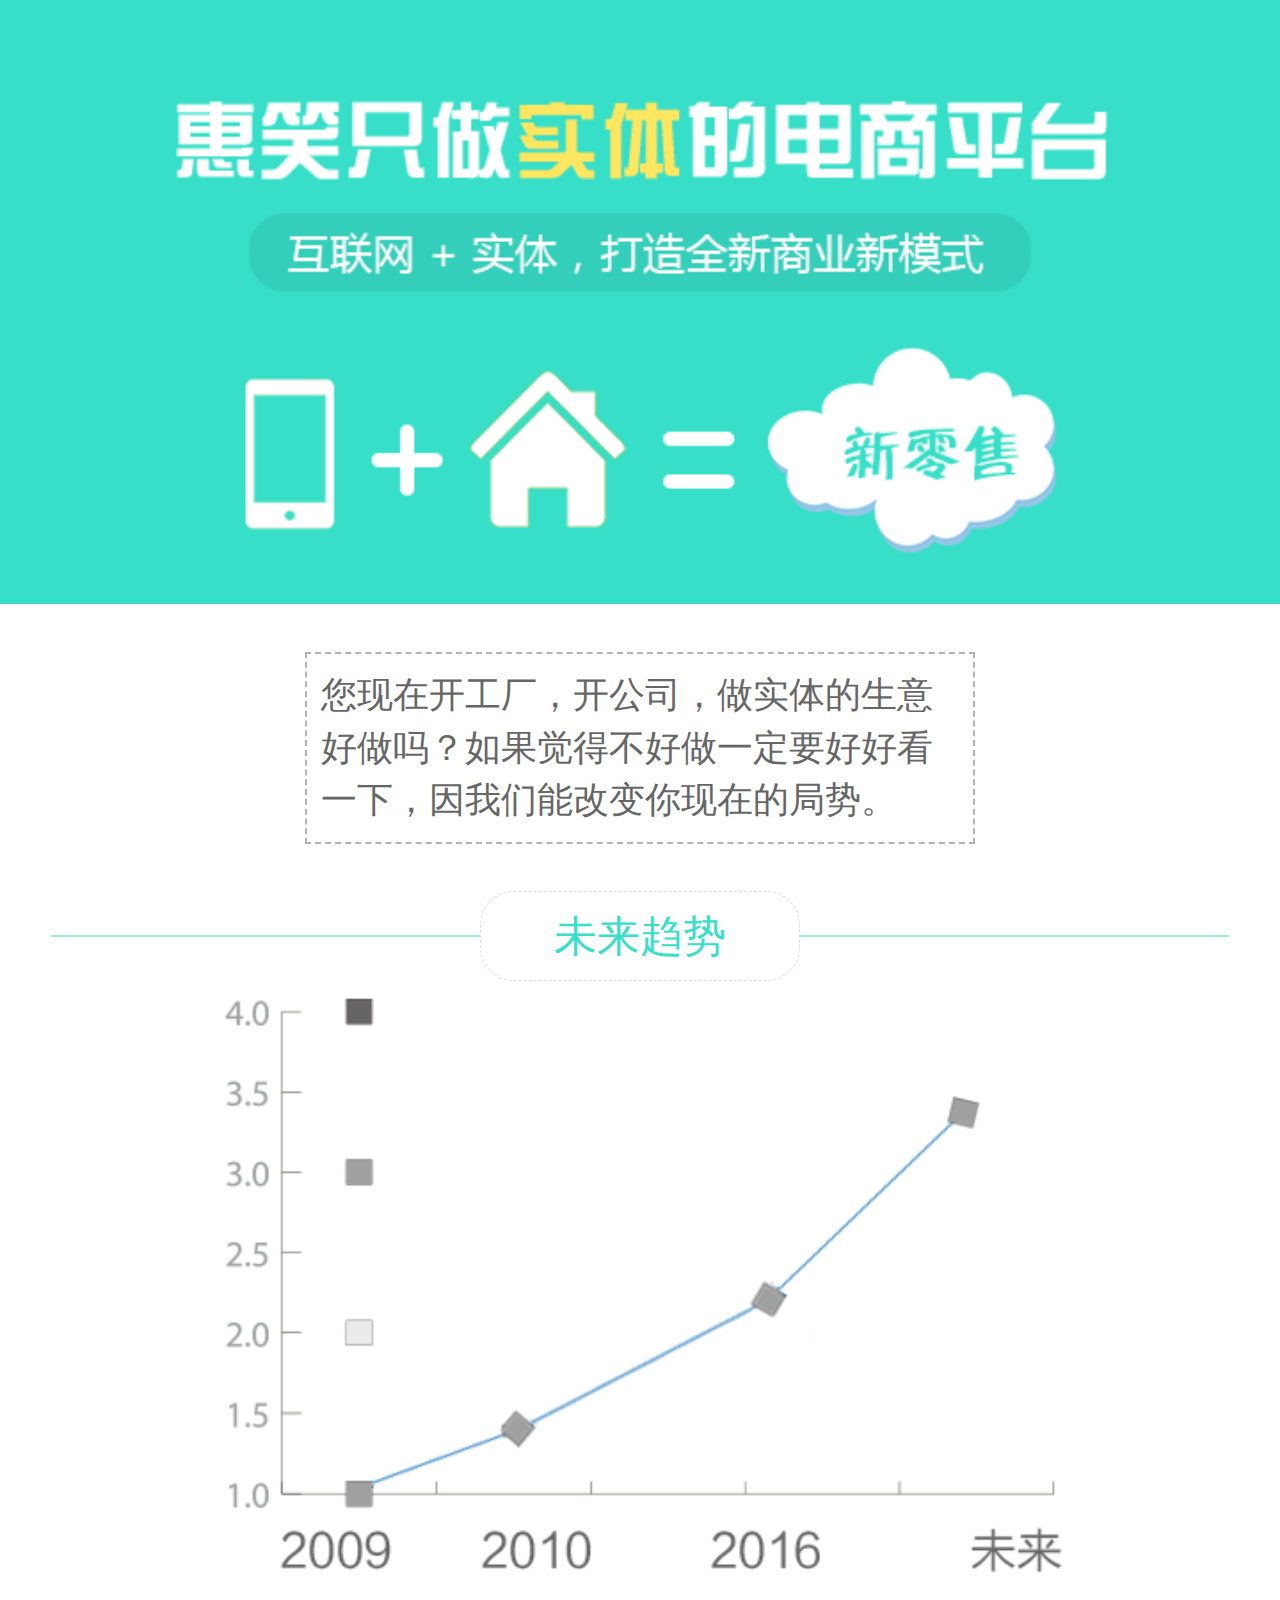
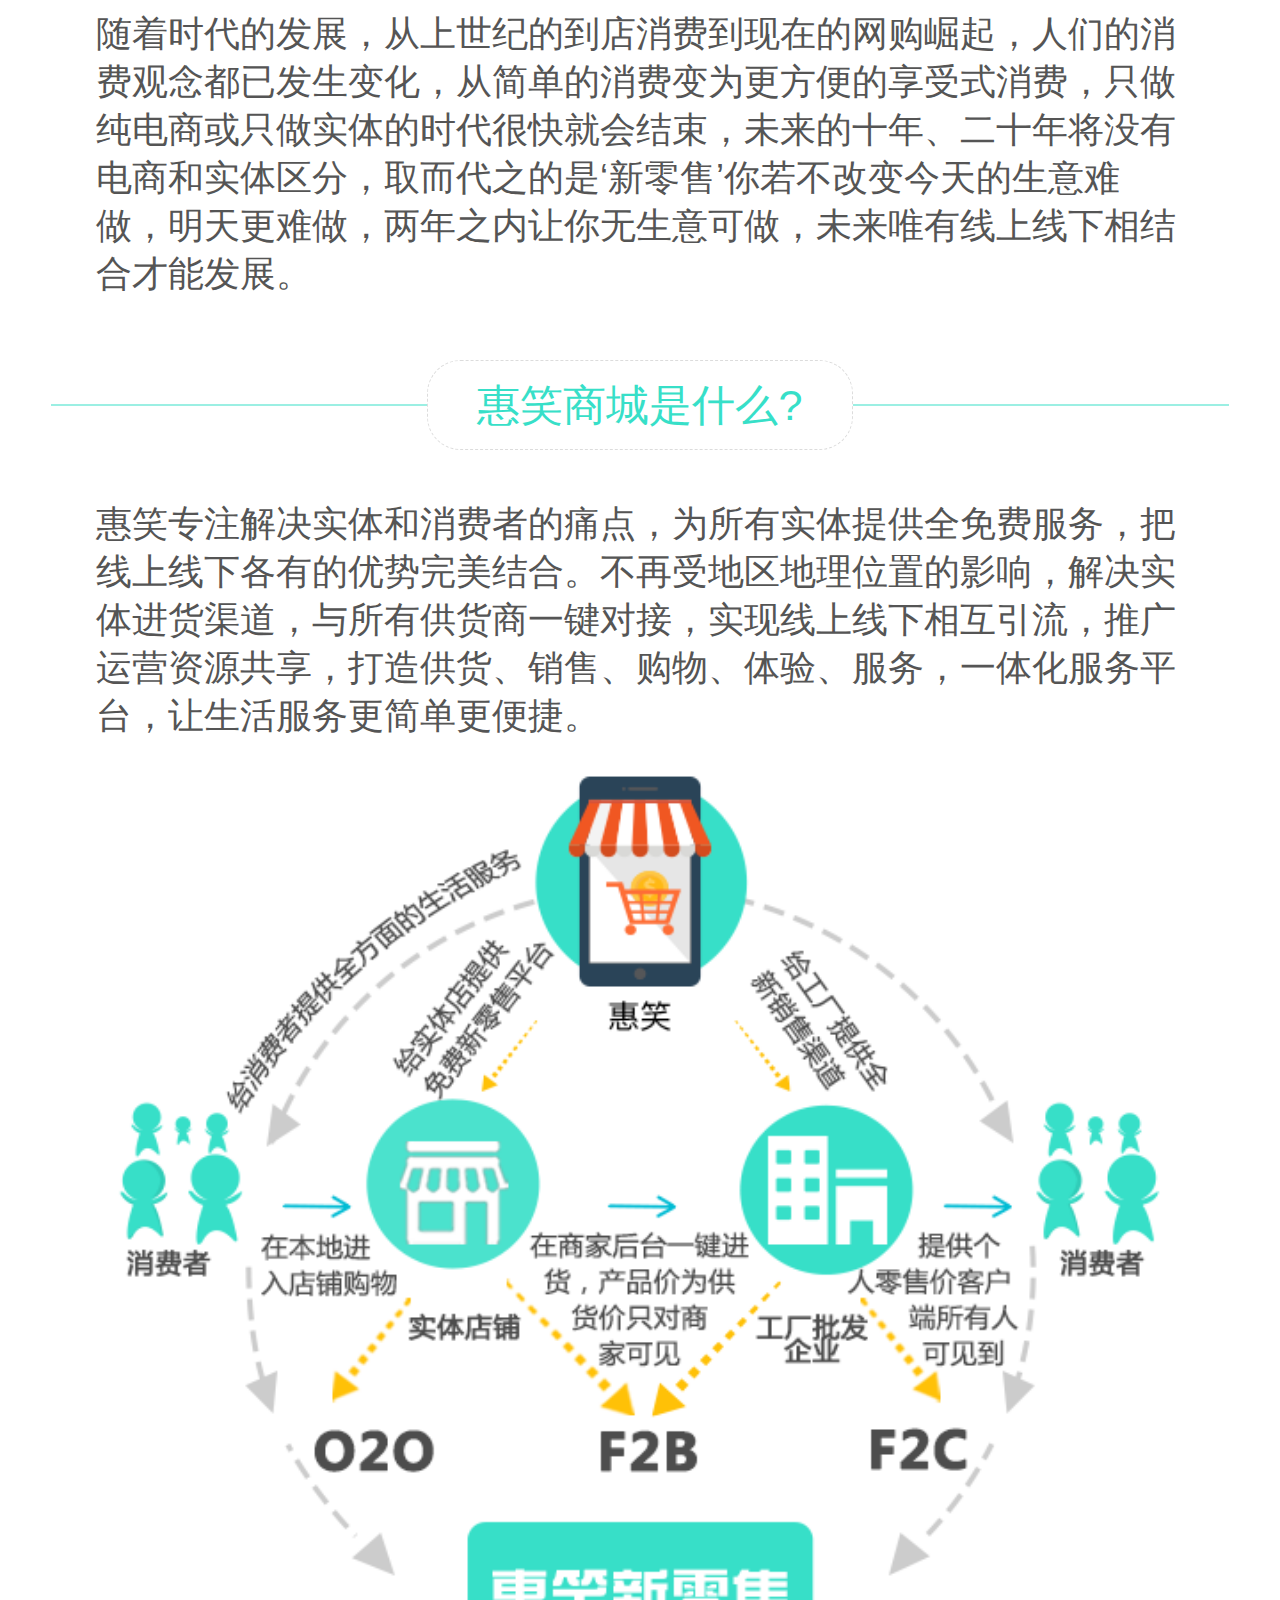
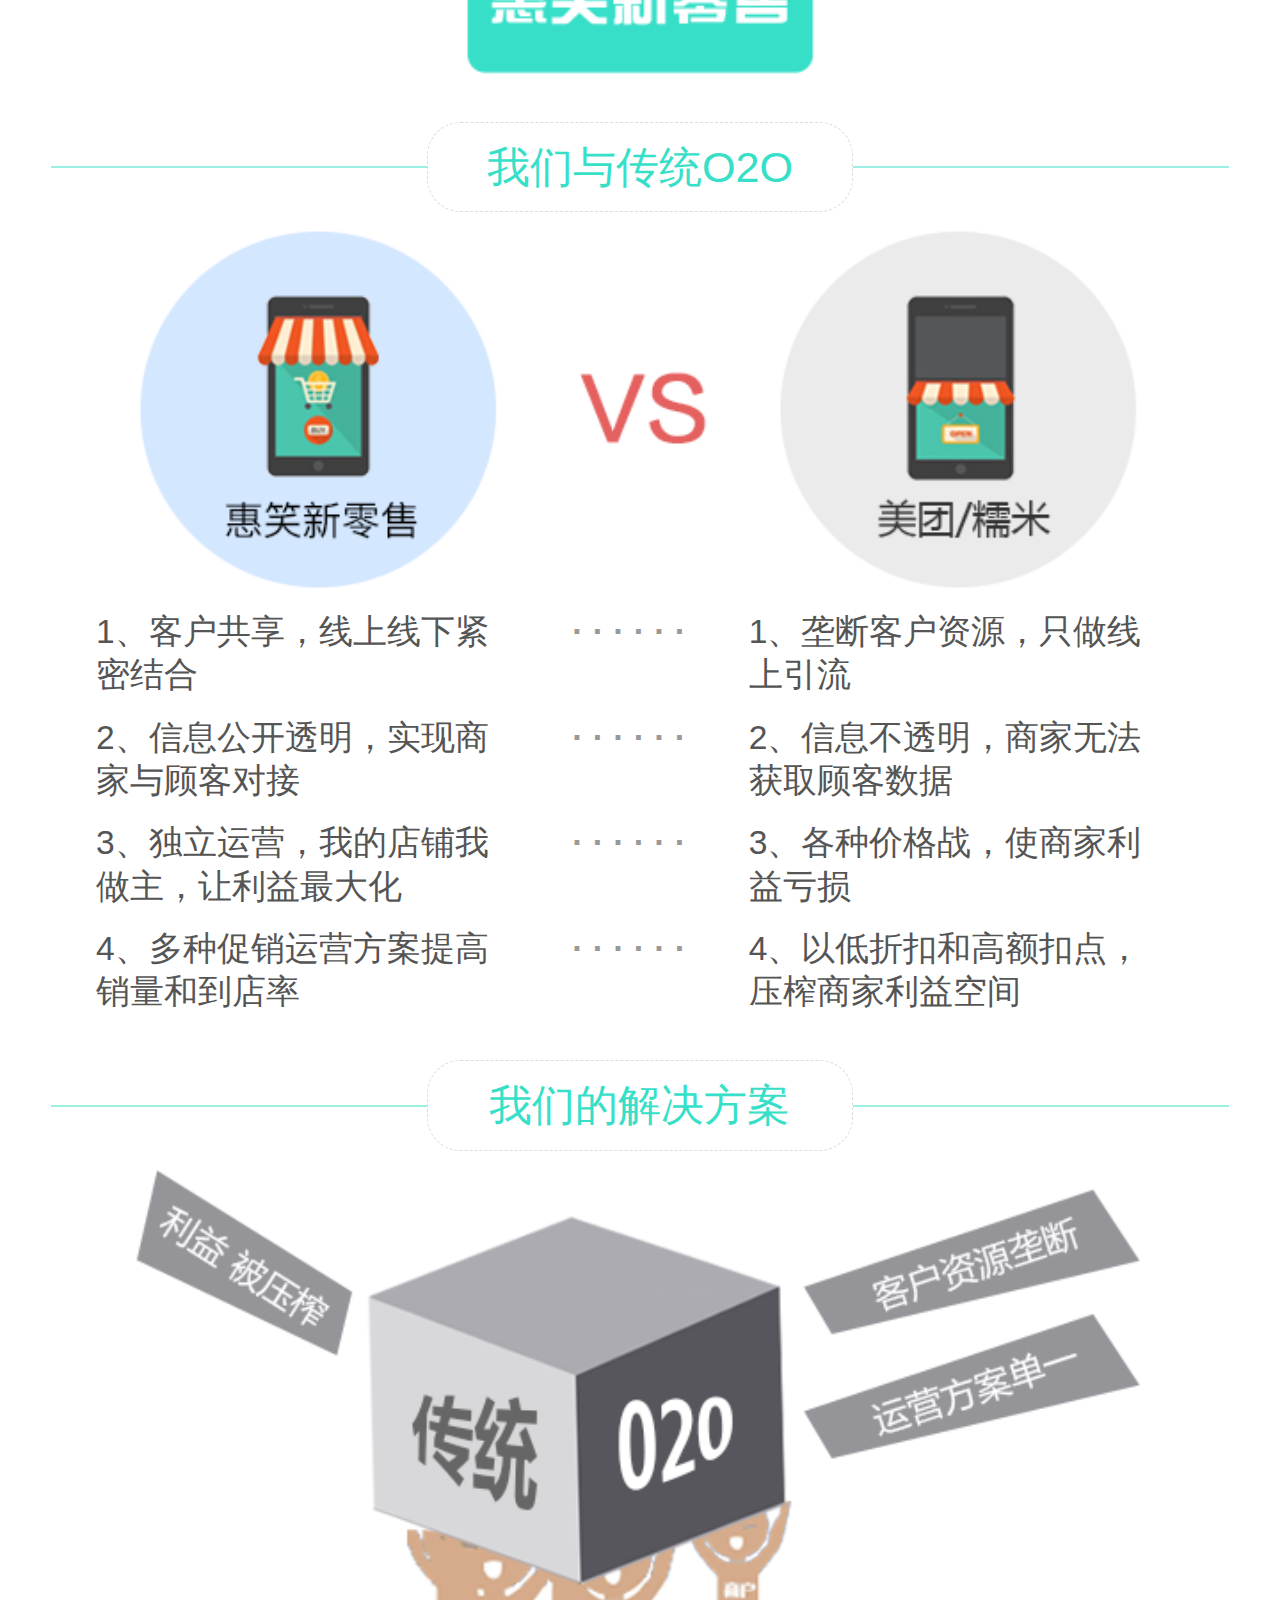
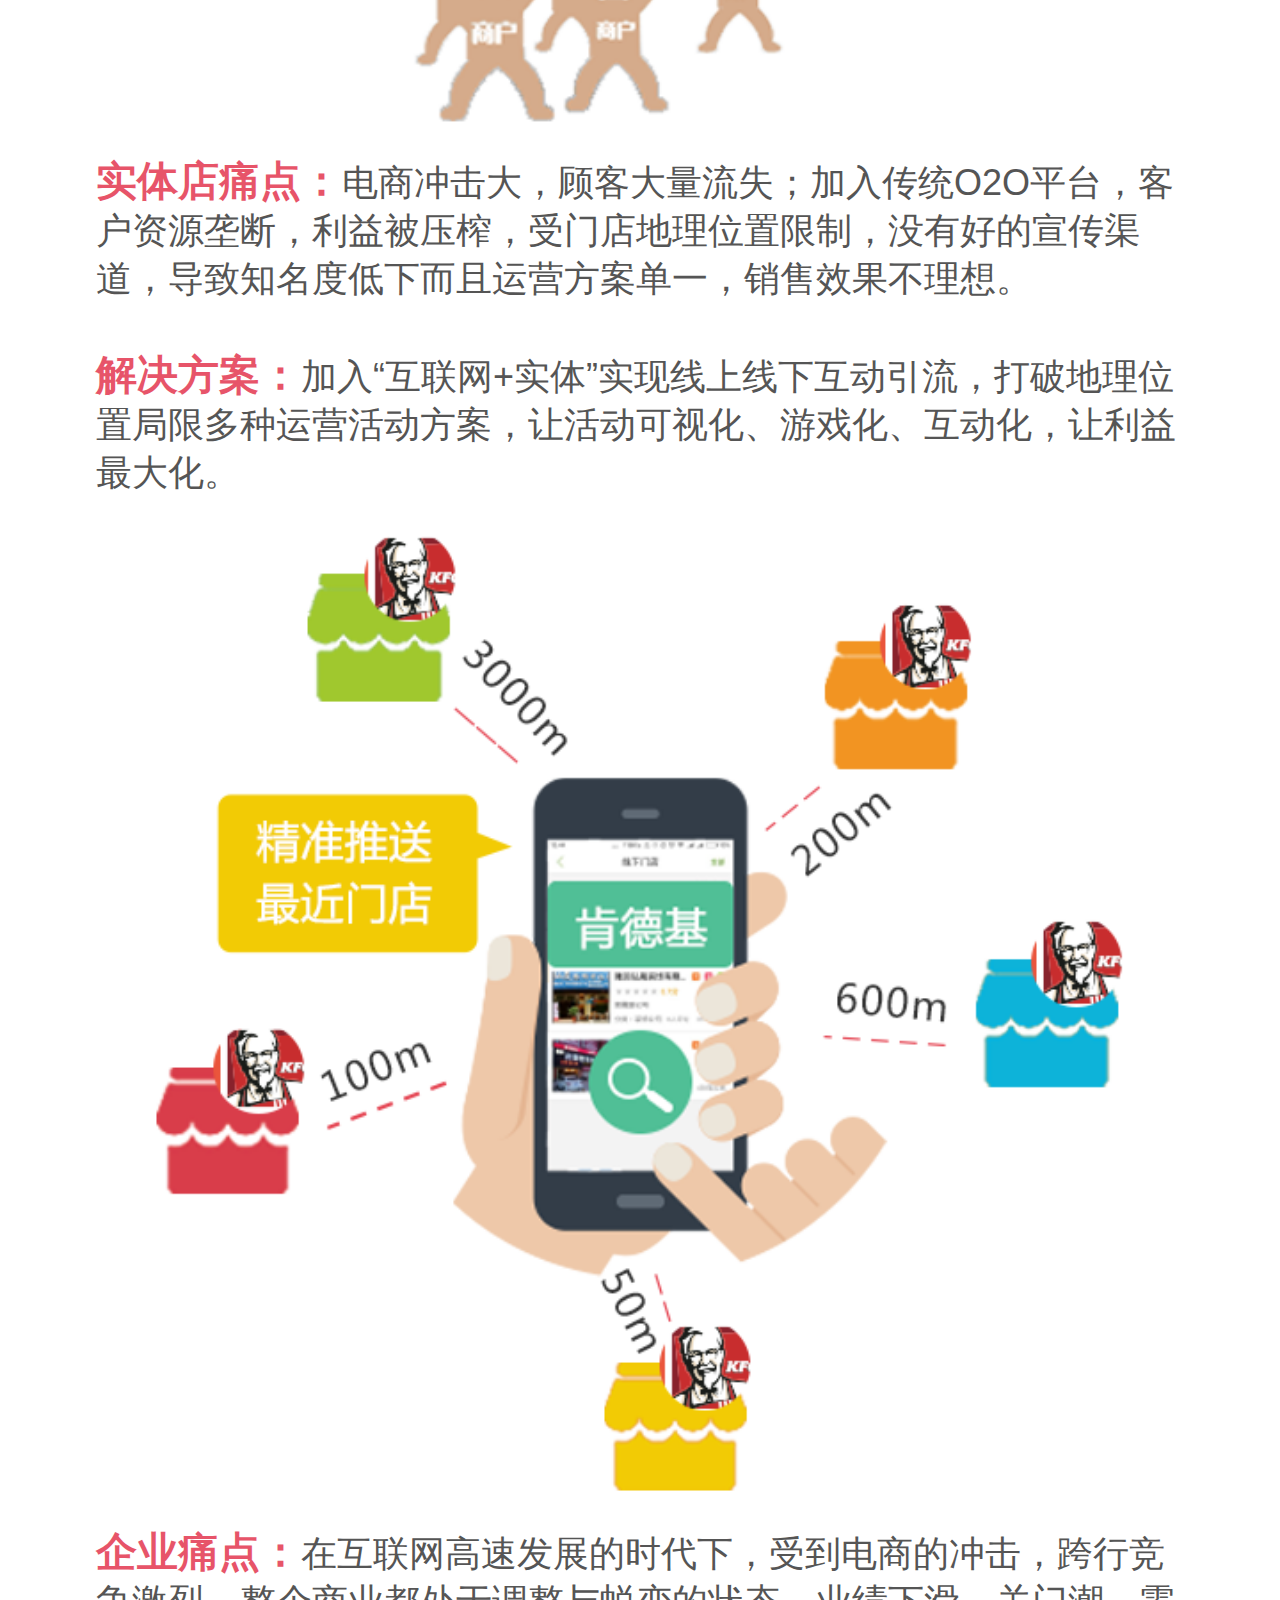
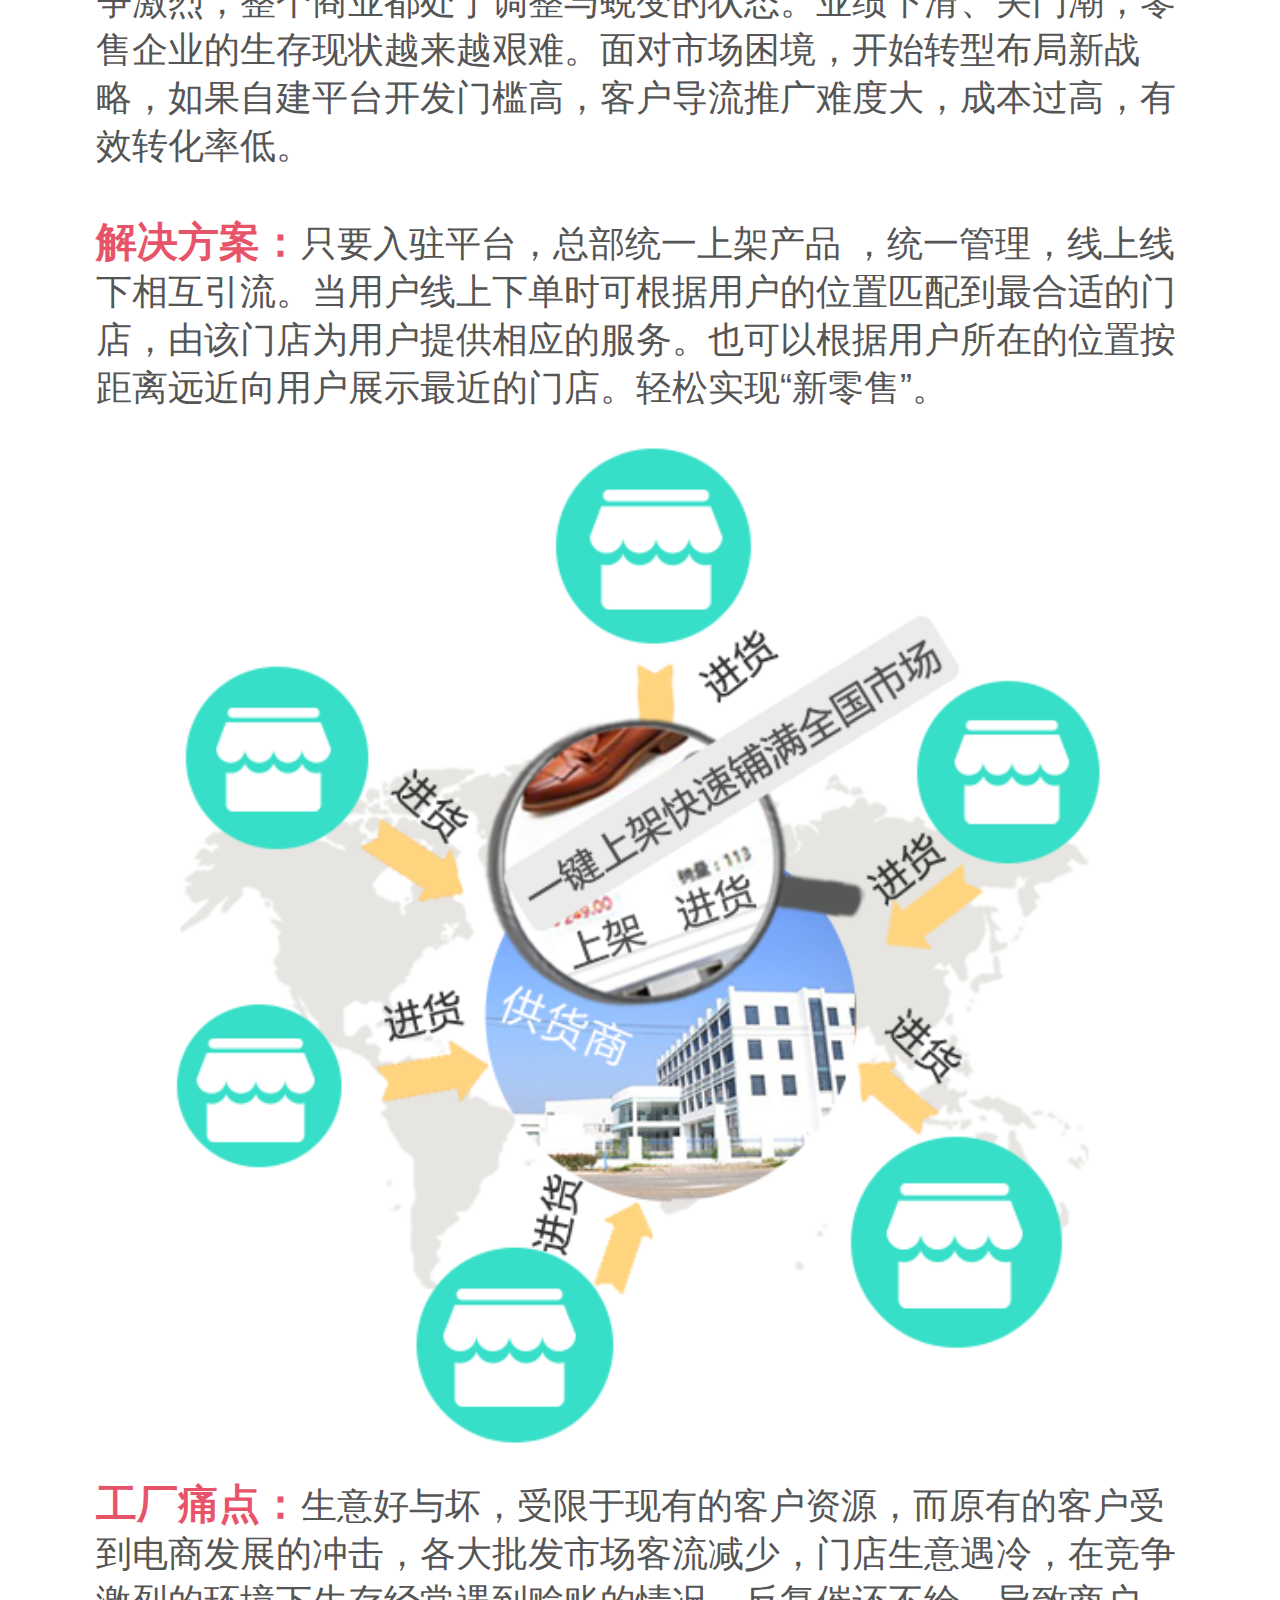
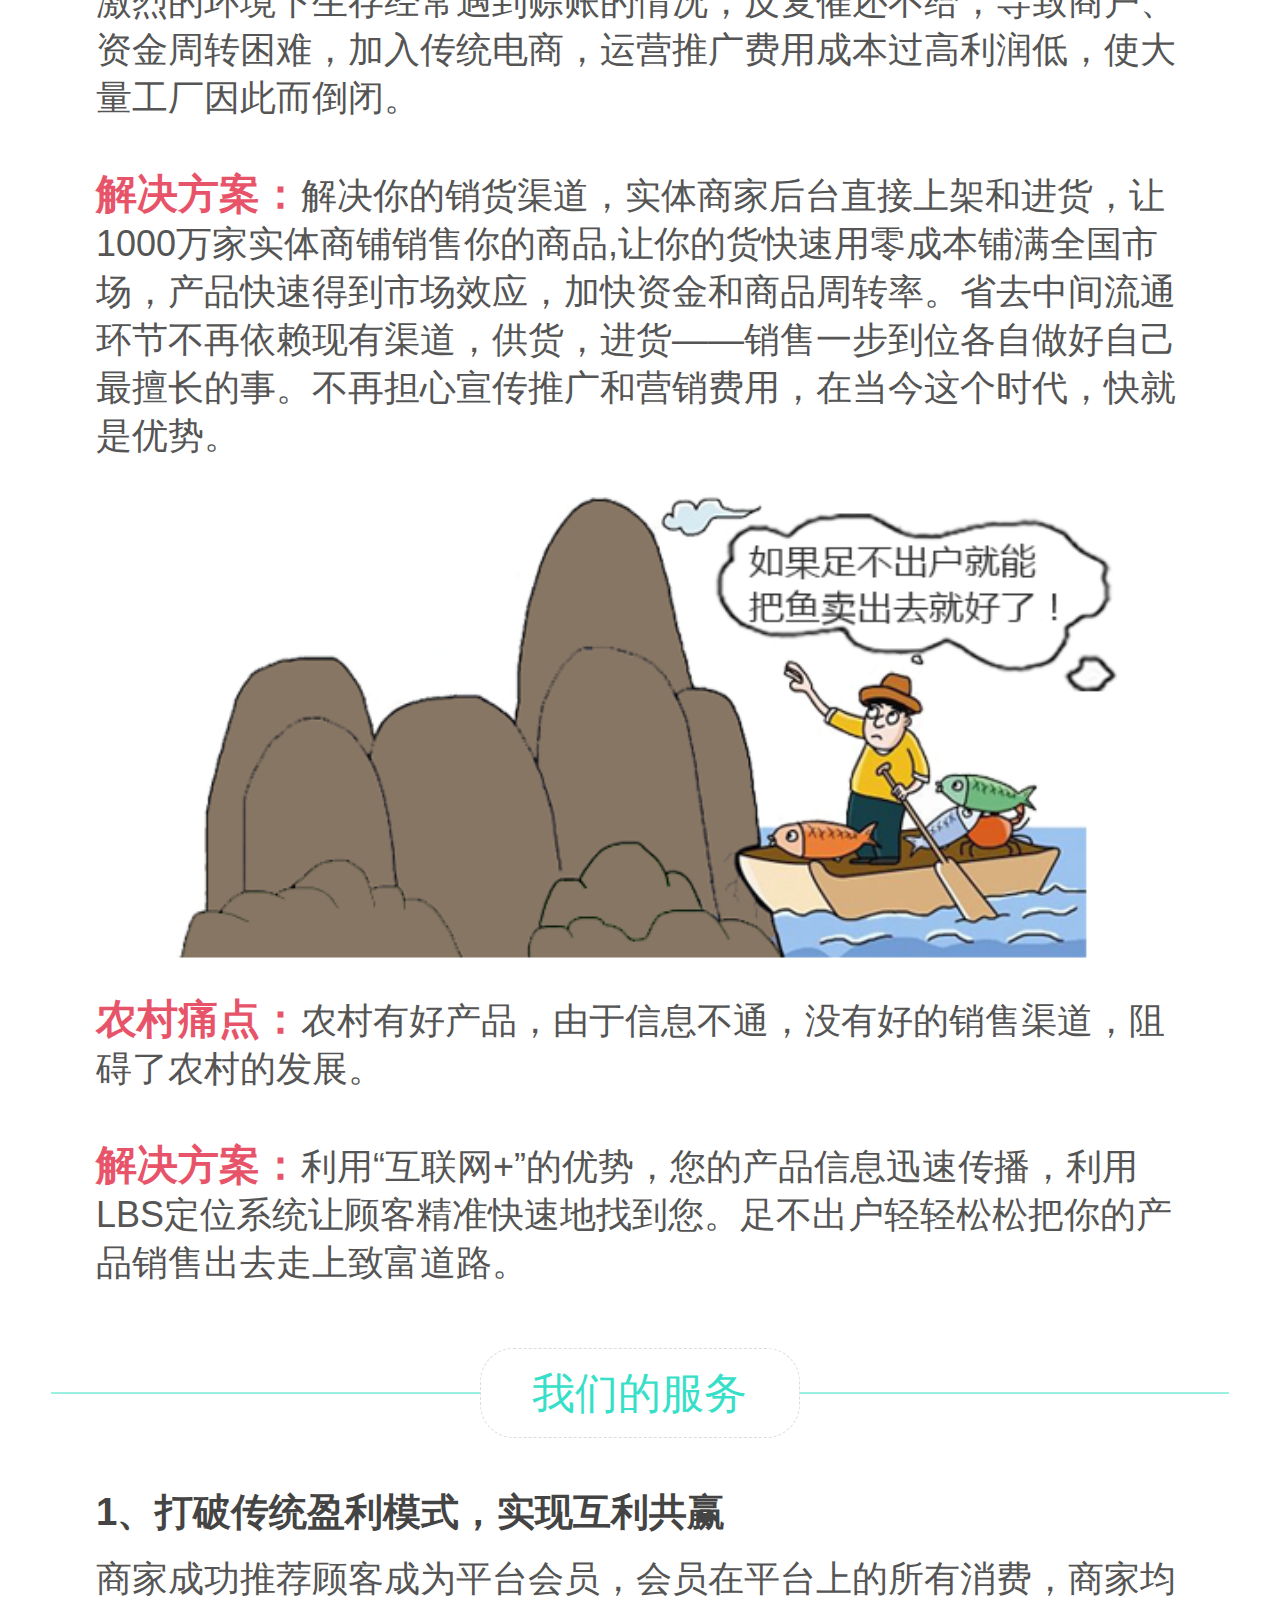
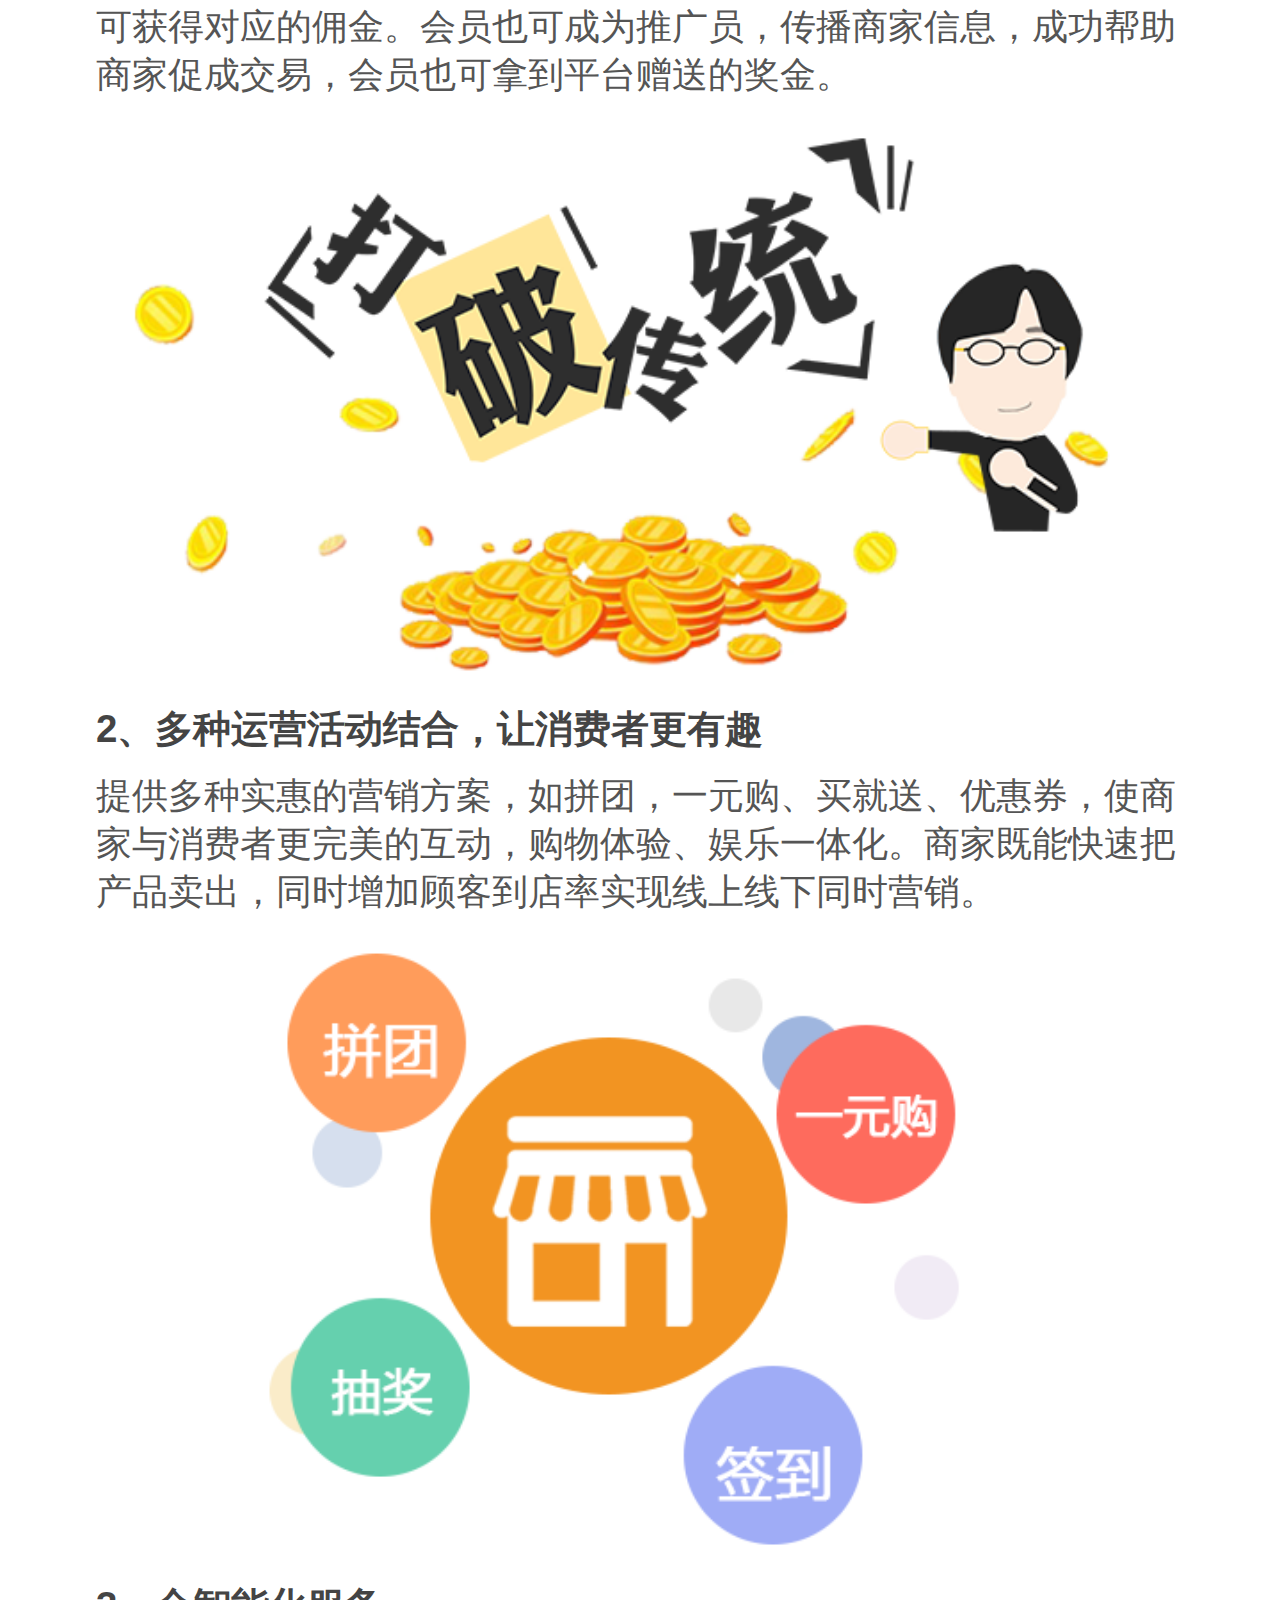
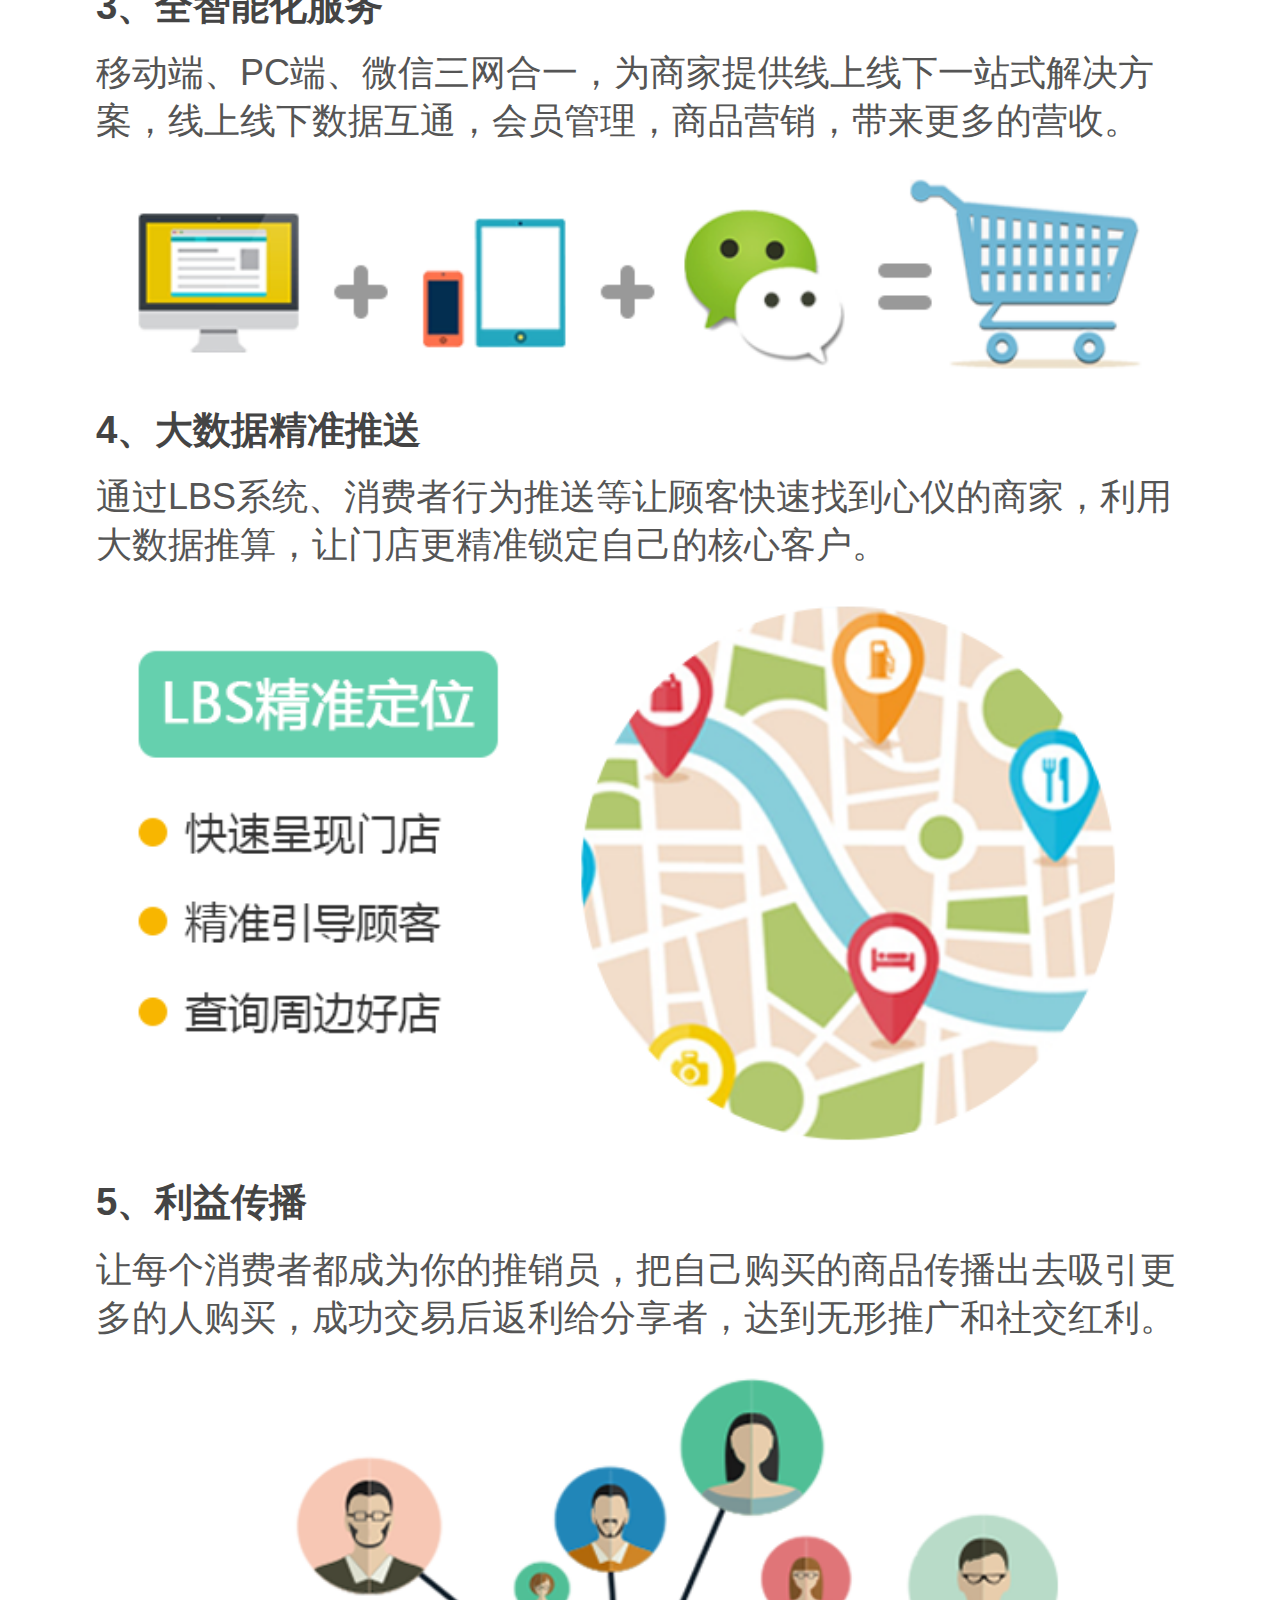
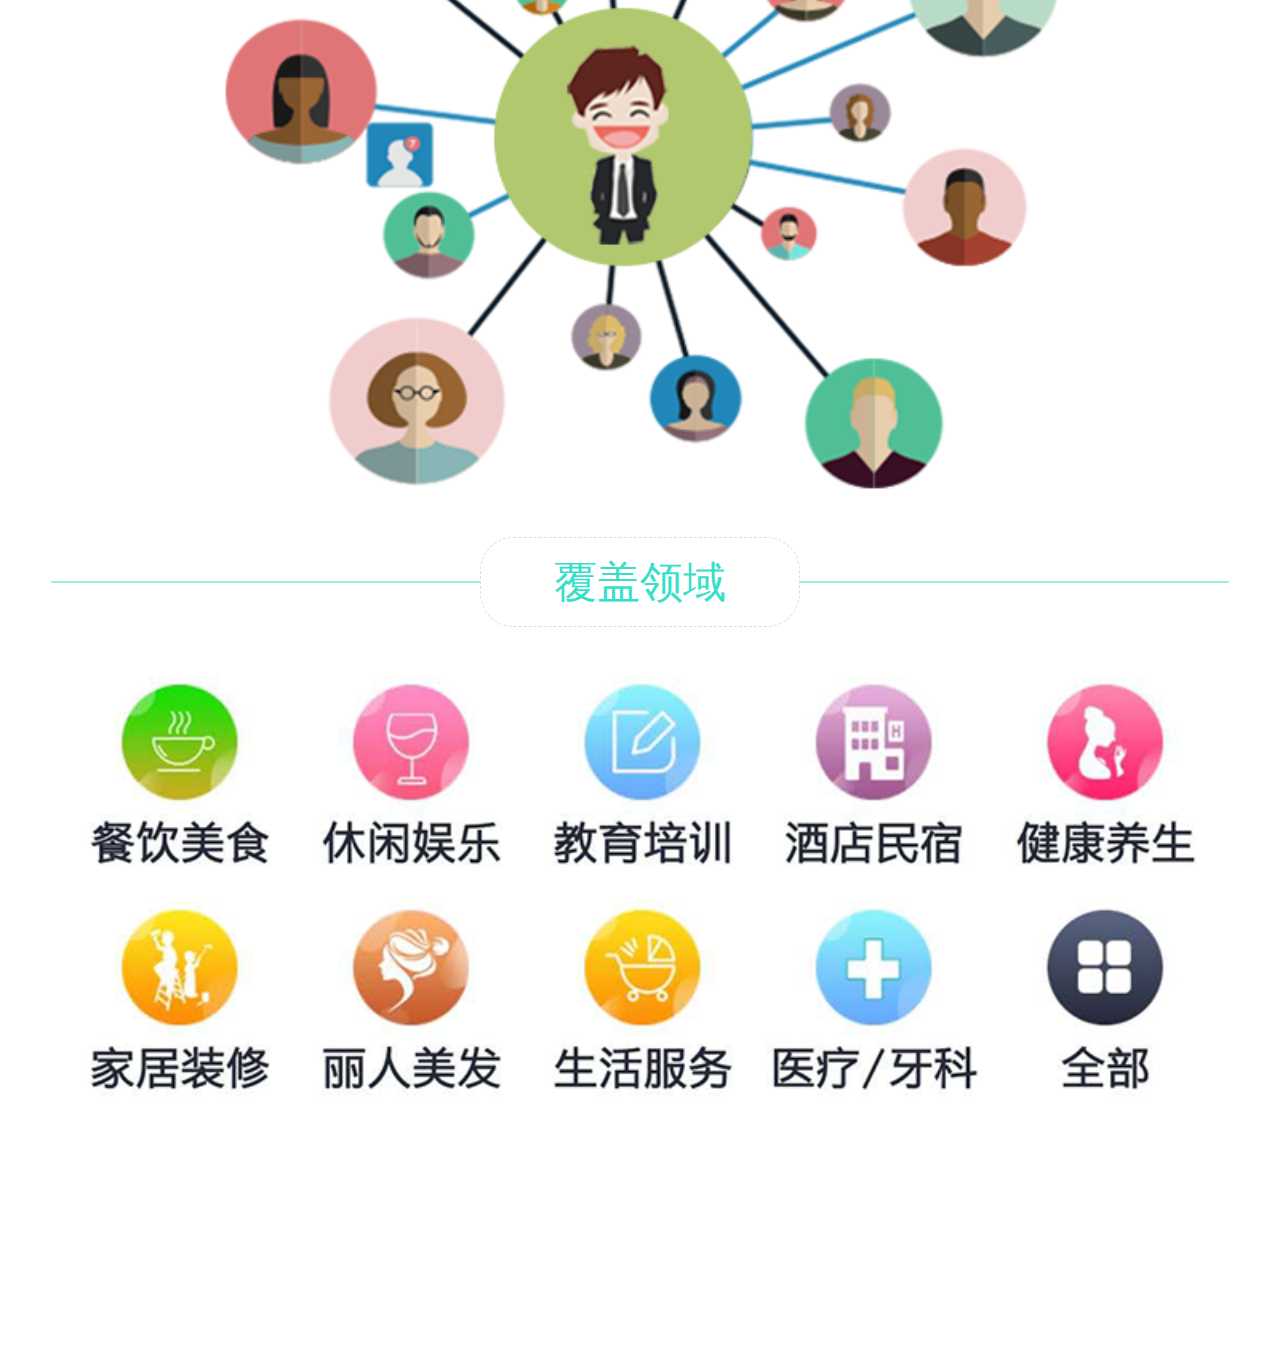
<file: banner/banner2.html>
<!doctype html>
<html>
<head>
    <meta charset="UTF-8">
    <meta http-equiv="X-UA-Compatible" content="IE=edge" />
    <meta name="apple-mobile-web-app-capable" content="yes" />
    <meta name="apple-touch-fullscreen" content="yes" />
    <meta name="format-detection" content="telephone=no"/>
    <meta name="apple-mobile-web-app-status-bar-style" content="black" />
    <meta name="format-detection" content="telephone=no" />
    <meta name="msapplication-tap-highlight" content="no" />
    <meta name="viewport" content="initial-scale=1,maximum-scale=1,minimum-scale=1" />
    <title>只要是实体全部免费入驻、接单，做活动发拼团、砍价，做实体赚钱就这么简单</title>
    <link rel="stylesheet" type="text/css" href="css/base.css">
    <link rel="stylesheet" type="text/css" href="css/nctouch_chat.css">
</head>
<body>
<div id="banner_step_pic" style="padding-top:0;">
    <div class=""><img class="top_img" src="images/2017040211.png" alt=""></div>
    <div class=""><div class="text">您现在开工厂，开公司，做实体的生意好做吗？如果觉得不好做一定要好好看一下，因我们能改变你现在的局势。</div></div>
    <div class="item"><div class="top_l"><div class="top_s">未来趋势</div></div>
        <img src="images/manager_join2.png" alt="">
        <div class="text_n">随着时代的发展，从上世纪的到店消费到现在的网购崛起，人们的消费观念都已发生变化，从简单的消费变为更方便的享受式消费，只做纯电商或只做实体的时代很快就会结束，未来的十年、二十年将没有电商和实体区分，取而代之的是‘新零售’你若不改变今天的生意难做，明天更难做，两年之内让你无生意可做，未来唯有线上线下相结合才能发展。</div></div>
    <div class="item"><div class="top_l"><div class="top_m">惠笑商城是什么?</div></div>
        <div class="text_n">惠笑专注解决实体和消费者的痛点，为所有实体提供全免费服务，把线上线下各有的优势完美结合。不再受地区地理位置的影响，解决实体进货渠道，与所有供货商一键对接，实现线上线下相互引流，推广运营资源共享，打造供货、销售、购物、体验、服务，一体化服务平台，让生活服务更简单更便捷。</div>
        <img src="images/2017040222.png" alt=""></div>
    <div class="item"><div class="top_l"><div class="top_m">我们与传统O2O</div></div>
        <img src="images/2017040233.png" alt="">
        <div class="text_i clearfix"><div class="left">1、客户共享，线上线下紧密结合</div><div class="mid1"> · · · · · · </div><div class="right">1、垄断客户资源，只做线上引流</div></div>
        <div class="text_i clearfix"><div class="left">2、信息公开透明，实现商家与顾客对接</div><div class="mid1"> · · · · · · </div><div class="right">2、信息不透明，商家无法获取顾客数据</div></div>
        <div class="text_i clearfix"><div class="left">3、独立运营，我的店铺我做主，让利益最大化</div><div class="mid1"> · · · · · · </div><div class="right">3、各种价格战，使商家利益亏损</div></div>
        <div class="text_i clearfix"><div class="left">4、多种促销运营方案提高销量和到店率</div><div class="mid1"> · · · · · · </div><div class="right">4、以低折扣和高额扣点，压榨商家利益空间</div></div>
    </div>
    <div class="item"><div class="top_l"><div class="top_m">我们的解决方案</div></div>
        <img src="images/2017040244.png" alt="">
        <div class="text_n"><span class="r_b">实体店痛点：</span>电商冲击大，顾客大量流失；加入传统O2O平台，客户资源垄断，利益被压榨，受门店地理位置限制，没有好的宣传渠道，导致知名度低下而且运营方案单一，销售效果不理想。<br><br><span class="r_b">解决方案：</span>加入“互联网+实体”实现线上线下互动引流，打破地理位置局限多种运营活动方案，让活动可视化、游戏化、互动化，让利益最大化。</div>
        <img src="images/2017040255.png" alt="">
        <div class="text_n"><span class="r_b">企业痛点：</span>在互联网高速发展的时代下，受到电商的冲击，跨行竞争激烈，整个商业都处于调整与蜕变的状态。业绩下滑、关门潮，零售企业的生存现状越来越艰难。面对市场困境，开始转型布局新战略，如果自建平台开发门槛高，客户导流推广难度大，成本过高，有效转化率低。<br><br><span class="r_b">解决方案：</span>只要入驻平台，总部统一上架产品 ，统一管理，线上线下相互引流。当用户线上下单时可根据用户的位置匹配到最合适的门店，由该门店为用户提供相应的服务。也可以根据用户所在的位置按距离远近向用户展示最近的门店。轻松实现“新零售”。</div>
        <img src="images/2017040266.png" alt="">
        <div class="text_n"><span class="r_b">工厂痛点：</span>生意好与坏，受限于现有的客户资源，而原有的客户受到电商发展的冲击，各大批发市场客流减少，门店生意遇冷，在竞争激烈的环境下生存经常遇到赊账的情况，反复催还不给，导致商户、资金周转困难，加入传统电商，运营推广费用成本过高利润低，使大量工厂因此而倒闭。<br><br><span class="r_b">解决方案：</span>解决你的销货渠道，实体商家后台直接上架和进货，让1000万家实体商铺销售你的商品,让你的货快速用零成本铺满全国市场，产品快速得到市场效应，加快资金和商品周转率。省去中间流通环节不再依赖现有渠道，供货，进货——销售一步到位各自做好自己最擅长的事。不再担心宣传推广和营销费用，在当今这个时代，快就是优势。</div>
        <img src="images/2017040277.png" alt="">
        <div class="text_n"><span class="r_b">农村痛点：</span>农村有好产品，由于信息不通，没有好的销售渠道，阻碍了农村的发展。<br><br><span class="r_b">解决方案：</span>利用“互联网+”的优势，您的产品信息迅速传播，利用LBS定位系统让顾客精准快速地找到您。足不出户轻轻松松把你的产品销售出去走上致富道路。</div>
    </div>
    <div class="item"><div class="top_l"><div class="top_s">我们的服务</div></div>
        <div class="text_n"><p class="n_b">1、打破传统盈利模式，实现互利共赢</p>商家成功推荐顾客成为平台会员，会员在平台上的所有消费，商家均可获得对应的佣金。会员也可成为推广员，传播商家信息，成功帮助商家促成交易，会员也可拿到平台赠送的奖金。<br></div>
        <img src="images/2017040288.png" alt="">
        <div class="text_n"><p class="n_b">2、多种运营活动结合，让消费者更有趣</p>提供多种实惠的营销方案，如拼团，一元购、买就送、优惠券，使商家与消费者更完美的互动，购物体验、娱乐一体化。商家既能快速把产品卖出，同时增加顾客到店率实现线上线下同时营销。<br></div>
        <img src="images/2017040299.png" alt="">
        <div class="text_n"><p class="n_b">3、全智能化服务</p>移动端、PC端、微信三网合一，为商家提供线上线下一站式解决方案，线上线下数据互通，会员管理，商品营销，带来更多的营收。<br></div>
        <img src="images/201704021010.png" alt="">
        <div class="text_n"><p class="n_b">4、大数据精准推送</p>通过LBS系统、消费者行为推送等让顾客快速找到心仪的商家，利用大数据推算，让门店更精准锁定自己的核心客户。<br></div>
        <img src="images/201704021111.png" alt="">
        <div class="text_n"><p class="n_b">5、利益传播</p>让每个消费者都成为你的推销员，把自己购买的商品传播出去吸引更多的人购买，成功交易后返利给分享者，达到无形推广和社交红利。<br></div>
        <img src="images/201704021212.png" alt="">
    </div>
    <div class="item"><div class="top_l"><div class="top_s">覆盖领域</div></div>
        <img style="width:90%" src="images/201704021313.png" alt="">
    </div>
</div>
</body>
</html>
</file>
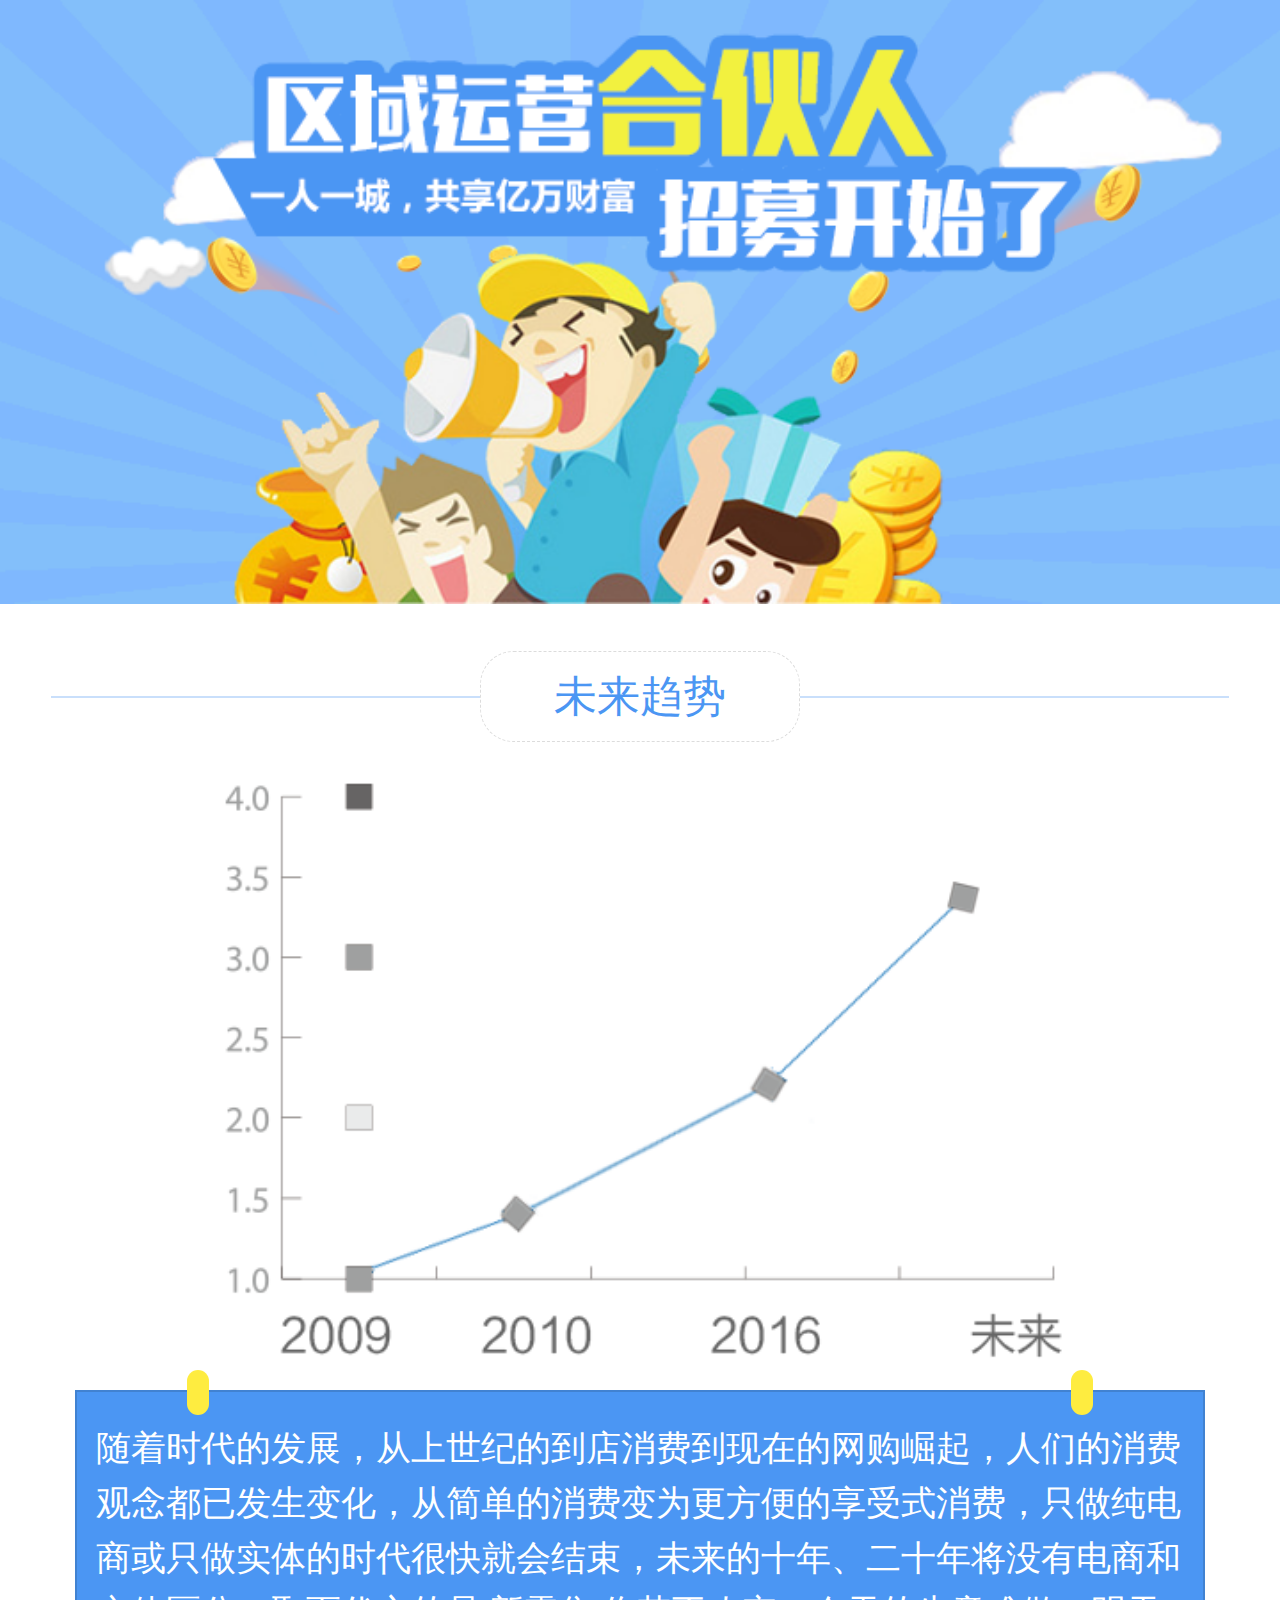
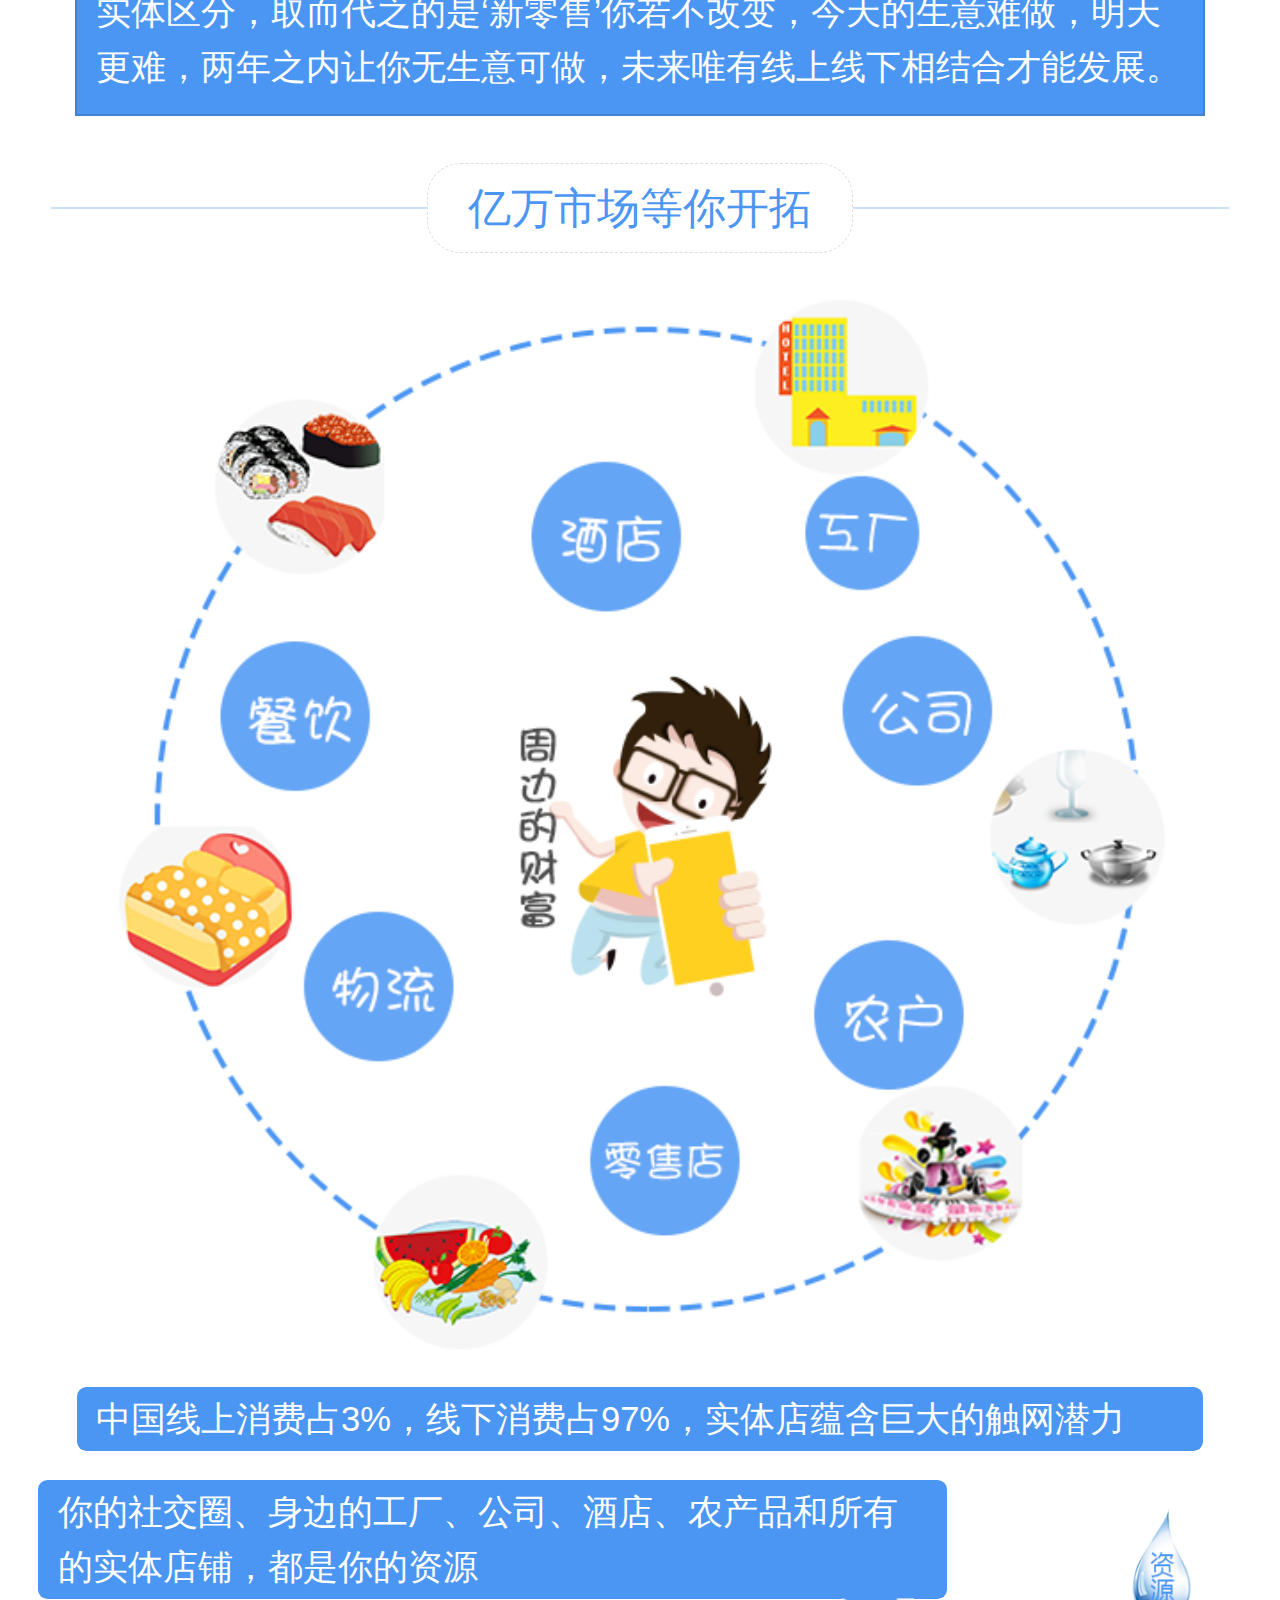
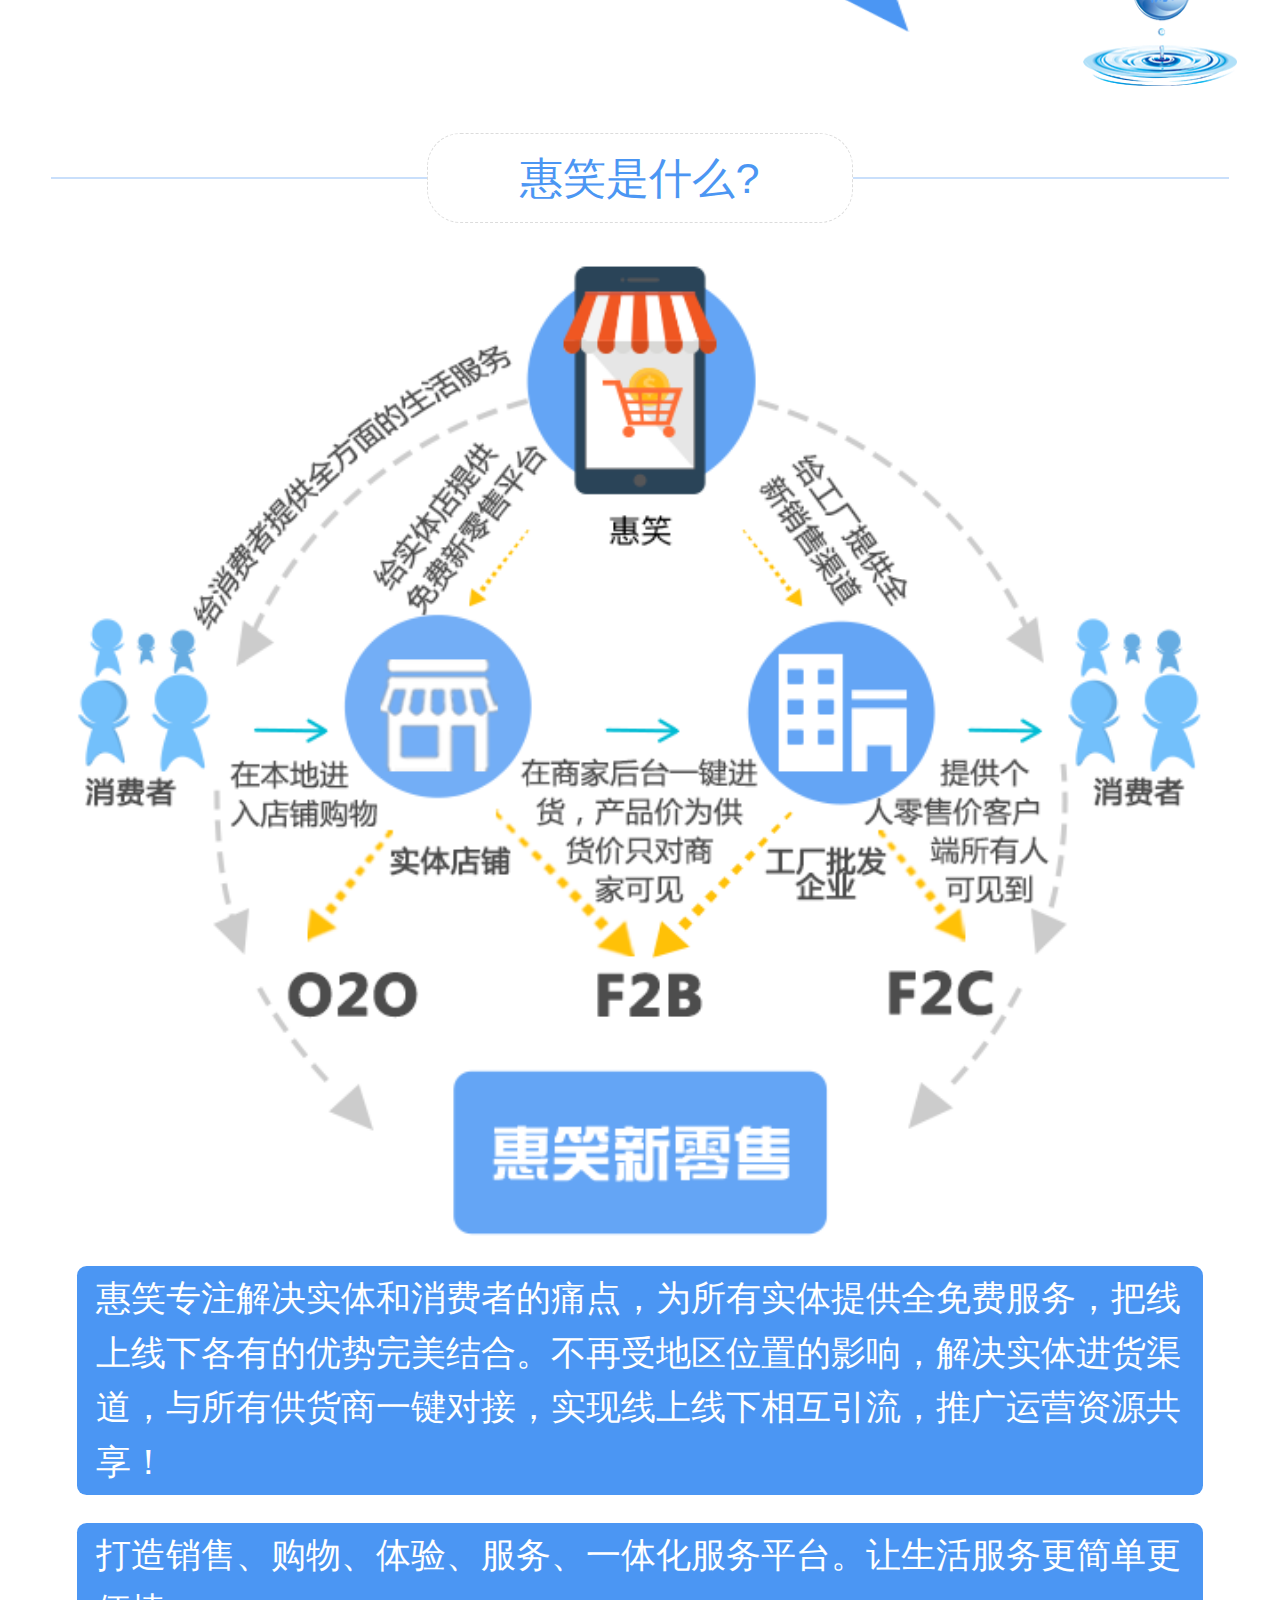
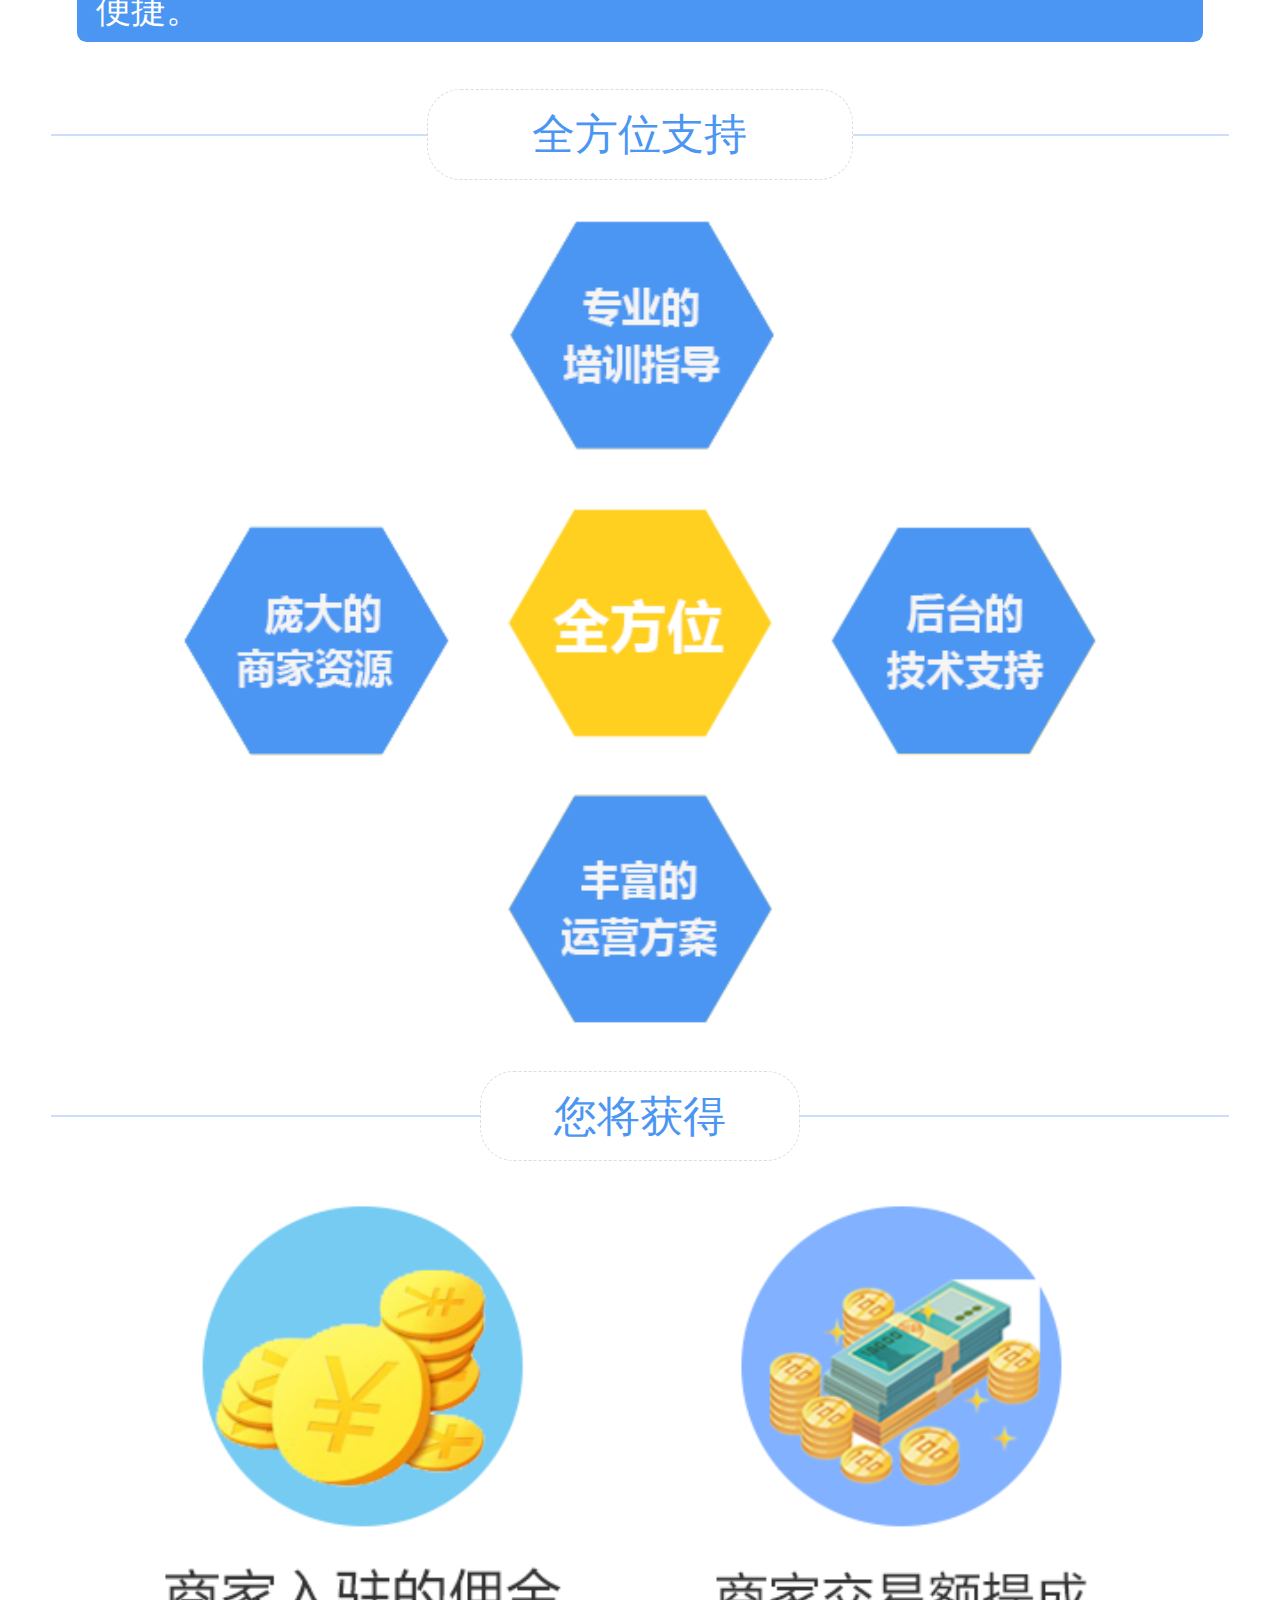
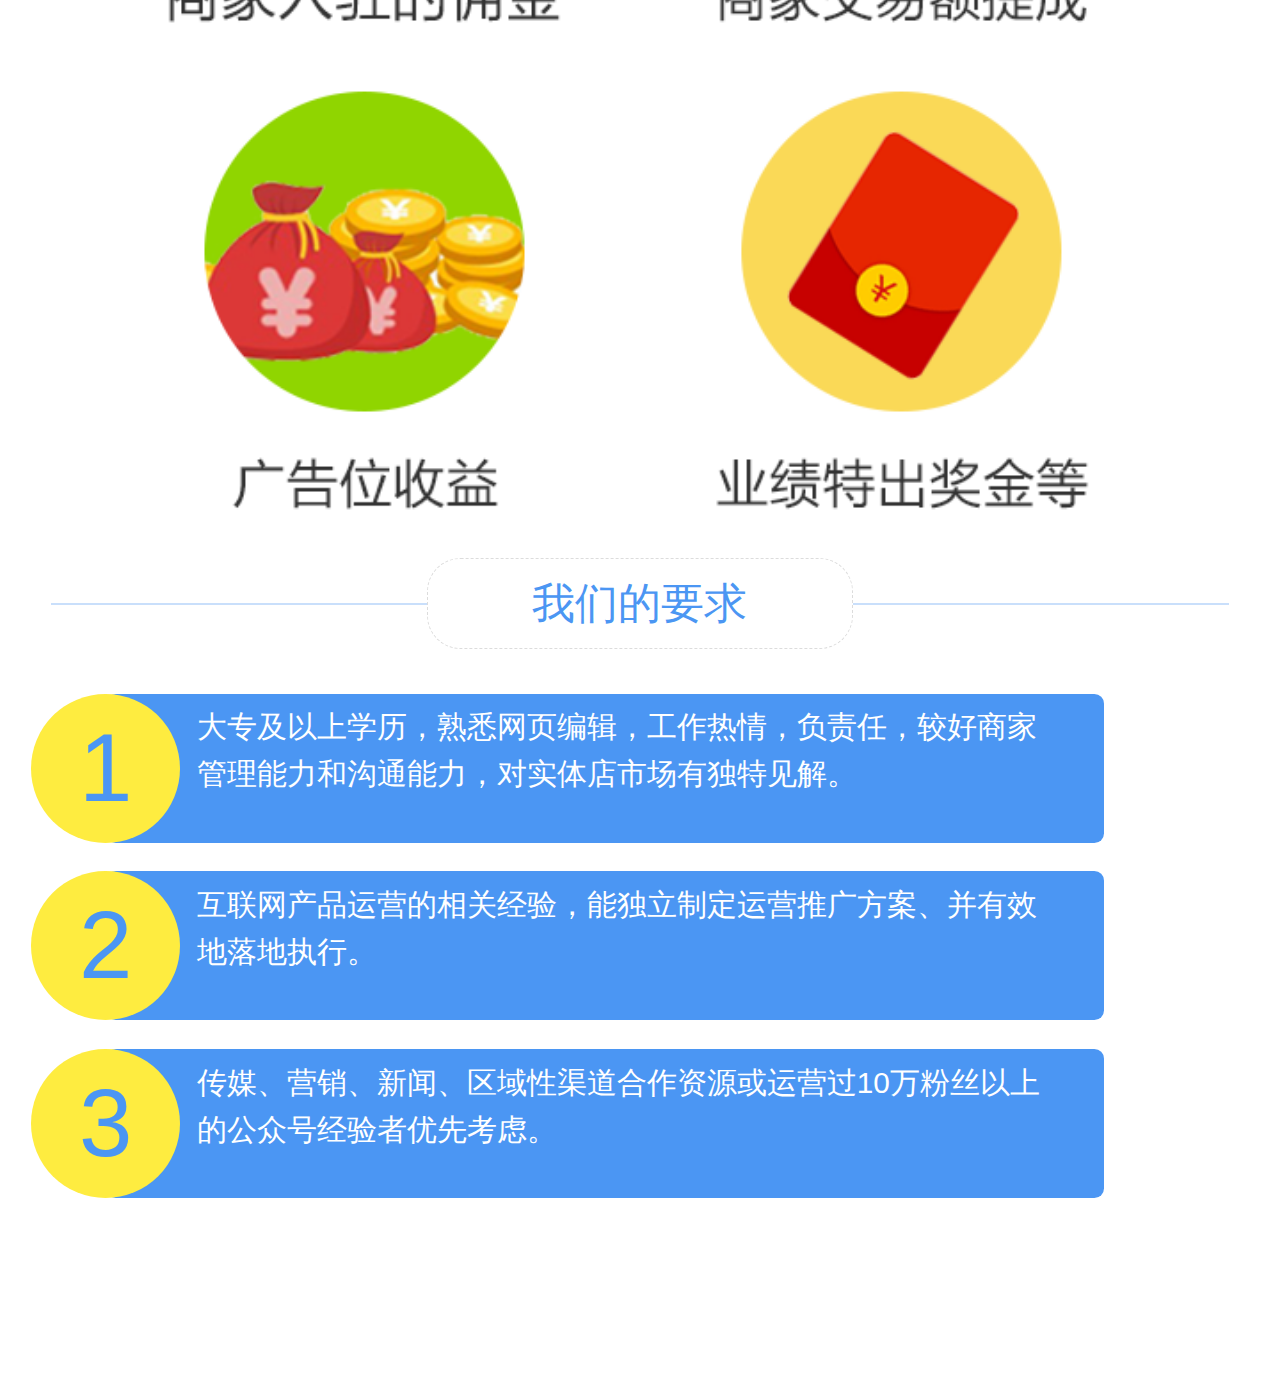
<file: banner/banner3.html>
<!DOCTYPE html>
<html lang="en">
<head>
    <meta charset="UTF-8">
    <meta http-equiv="X-UA-Compatible" content="IE=edge" />
    <meta name="apple-mobile-web-app-capable" content="yes" />
    <meta name="apple-touch-fullscreen" content="yes" />
    <meta name="format-detection" content="telephone=no"/>
    <meta name="apple-mobile-web-app-status-bar-style" content="black" />
    <meta name="format-detection" content="telephone=no" />
    <meta name="msapplication-tap-highlight" content="no" />
    <meta name="viewport" content="initial-scale=1,maximum-scale=1,minimum-scale=1" />
    <title>惠笑商城向全国招募区域运营合伙人，0元创业，年收百万不是梦</title>
    <link rel="stylesheet" type="text/css" href="css/base.css">
    <link rel="stylesheet" type="text/css" href="css/nctouch_chat.css">
</head>
<body>
<div id="banner_step_pic" style="padding-top:0;">
    <div class=""><img class="top_img" src="images/manager_join1.png" alt=""></div>
    <div class="item"><div class="top_l_m"><div class="top_s">未来趋势</div></div>
        <img class="m_img" src="images/manager_join2.png" alt="">
        <div class="text_n_m">
            <div class="ylt_l"></div>
            <div class="ylt_r"></div>
            随着时代的发展，从上世纪的到店消费到现在的网购崛起，人们的消费观念都已发生变化，从简单的消费变为更方便的享受式消费，只做纯电商或只做实体的时代很快就会结束，未来的十年、二十年将没有电商和实体区分，取而代之的是‘新零售’你若不改变，今天的生意难做，明天更难，两年之内让你无生意可做，未来唯有线上线下相结合才能发展。
        </div></div>
    <div class="item" style="padding-bottom:0.8rem;margin-bottom:2rem;"><div class="top_l_m"><div class="top_m">亿万市场等你开拓</div></div>
        <img class="m_img" src="images/manager_join3.png" alt="">
        <div class="text_m_i">中国线上消费占3%，线下消费占97%，实体店蕴含巨大的触网潜力</div>
        <div class="text_m_i" style="margin:0.6rem 0 0 0.8rem;width:68%;">你的社交圈、身边的工厂、公司、酒店、农产品和所有的实体店铺，都是你的资源<img class="m_img_s_l" src="images/20170401120530.png" alt=""></div>
        <img class="m_img_s" src="images/manager_join7.png" alt="">
    </div>
    <div class="item"><div class="top_l_m"><div class="top_m">惠笑是什么?</div></div>
        <img class="m_img" src="images/manager_join4.png" alt="">
        <div class="text_m_i">惠笑专注解决实体和消费者的痛点，为所有实体提供全免费服务，把线上线下各有的优势完美结合。不再受地区位置的影响，解决实体进货渠道，与所有供货商一键对接，实现线上线下相互引流，推广运营资源共享！</div>
        <div class="text_m_i">打造销售、购物、体验、服务、一体化服务平台。让生活服务更简单更便捷。</div>
    </div>
    <div class="item"><div class="top_l_m"><div class="top_m">全方位支持</div></div>
        <img class="m_img" src="images/manager_join5.png" alt="">
    </div>
    <div class="item"><div class="top_l_m"><div class="top_s">您将获得</div></div>
        <img class="m_img" src="images/manager_join6.png" alt="">
    </div>
    <div class="item" style="margin-bottom:0px;"><div class="top_l_m"><div class="top_m">我们的要求</div></div>
        <div class="text_m_l clearfix" ><div class="mid">大专及以上学历，熟悉网页编辑，工作热情，负责任，较好商家管理能力和沟通能力，对实体店市场有独特见解。</div><div class="yuan">1</div></div>
        <div class="text_m_l clearfix" ><div class="mid">互联网产品运营的相关经验，能独立制定运营推广方案、并有效地落地执行。</div><div class="yuan">2</div></div>
        <div class="text_m_l clearfix" ><div class="mid">传媒、营销、新闻、区域性渠道合作资源或运营过10万粉丝以上的公众号经验者优先考虑。</div><div class="yuan">3</div></div>
    </div>
</div>
</body>
</html>
</file>
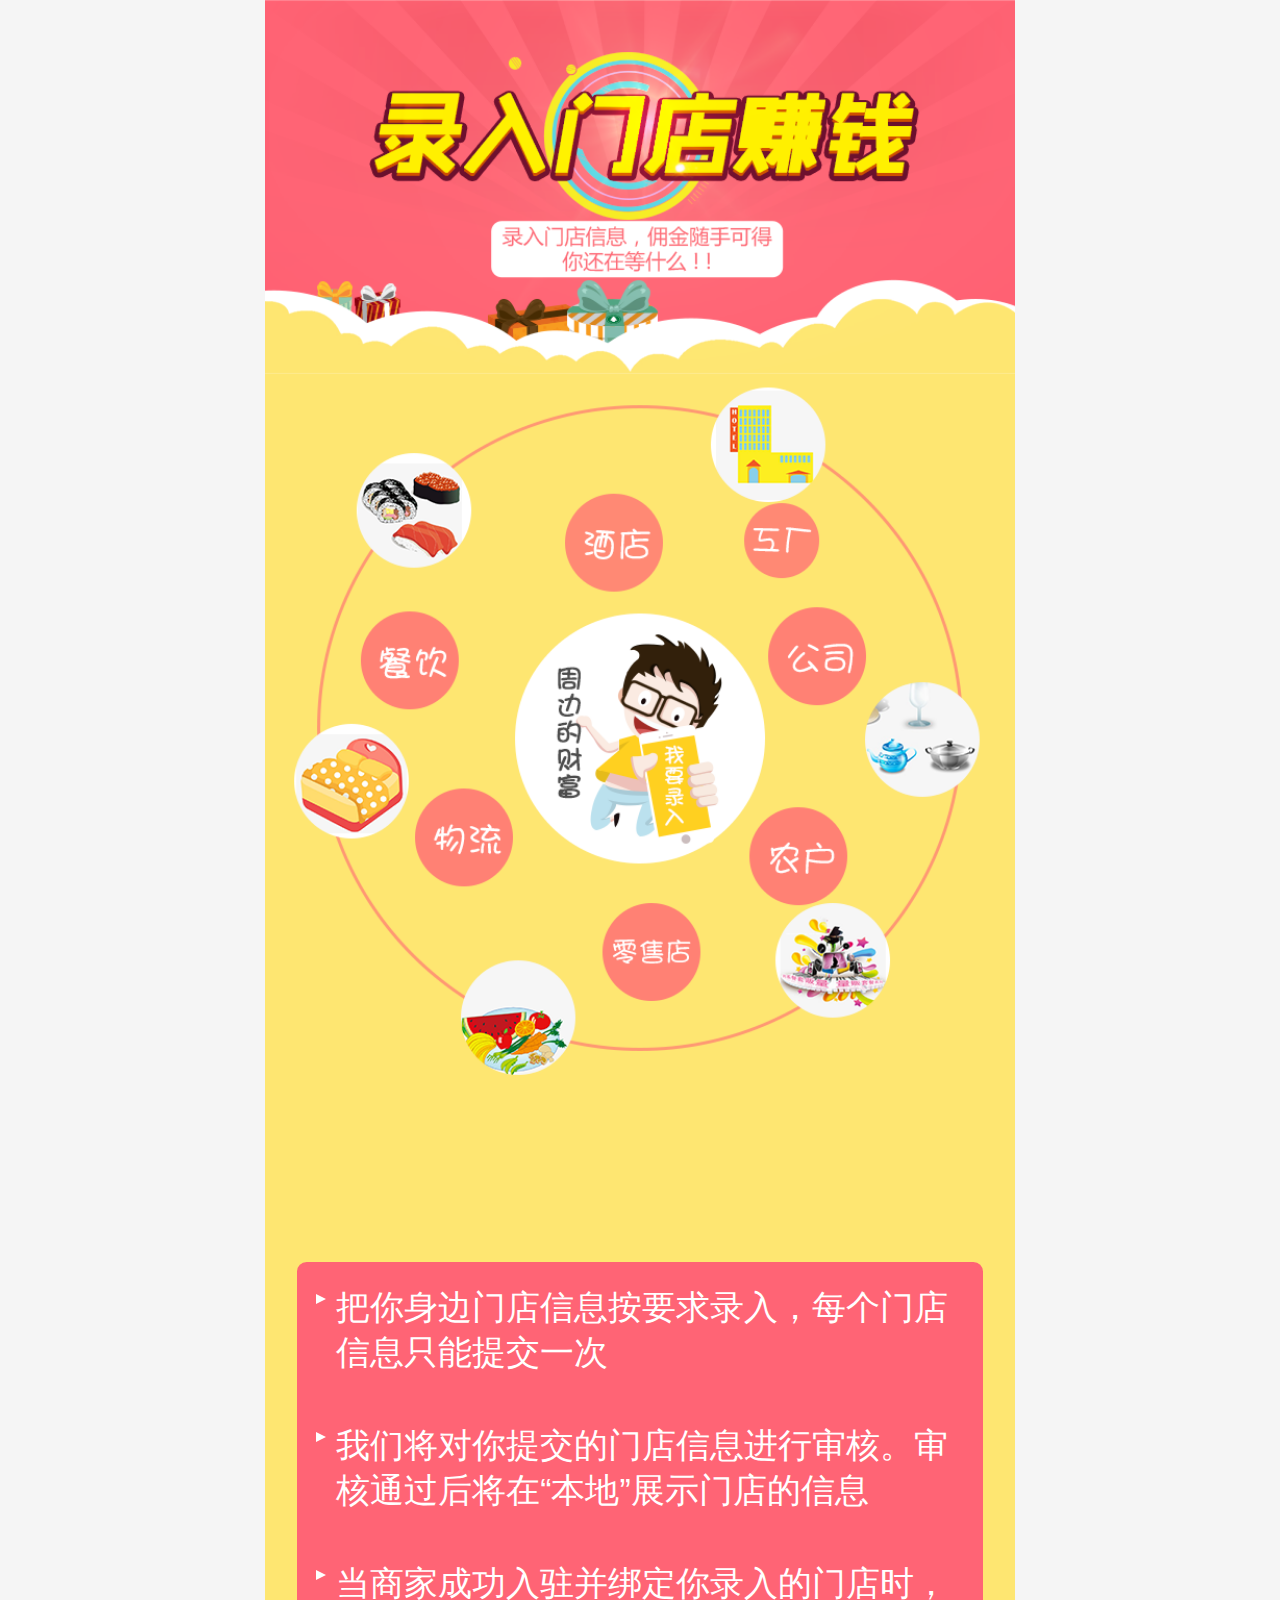
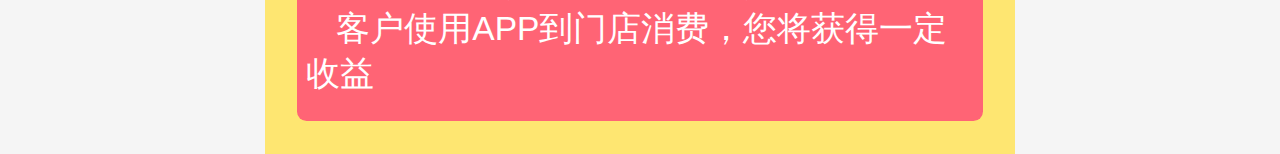
<file: banner/banner4.html>
<!DOCTYPE html>
<html lang="en">
<head>
        <meta charset="UTF-8">
        <meta http-equiv="X-UA-Compatible" content="IE=edge" />
        <meta name="apple-mobile-web-app-capable" content="yes" />
        <meta name="apple-touch-fullscreen" content="yes" />
        <meta name="format-detection" content="telephone=no"/>
        <meta name="apple-mobile-web-app-status-bar-style" content="black" />
        <meta name="format-detection" content="telephone=no" />
        <meta name="msapplication-tap-highlight" content="no" />
        <meta name="viewport" content="initial-scale=1,maximum-scale=1,minimum-scale=1" />
        <title>现在赚钱就这么简单，连小孩都可以月入过万，你还不来试试</title>
        <link rel="stylesheet" type="text/css" href="css/base.css">
        <link rel="stylesheet" type="text/css" href="css/nctouch_advi.css">
    </head>
<body>
<div id="center" style="margin-top:0;">
    <div class="enter_banner relative">
        <img src="images/enter_banner.png" alt="">
        <!--<div class="absolute go_enter_but">-->
            <!--<a href="javascript:void(0);" onclick="member_entering_merchant();" class="android_login"><img src="images/enter_but.png" alt=""></a>-->
            <!--<a href="javascript:void(0);" onclick="article_show(42);" class="enter_explain">查看录入说明</a>-->
        <!--</div>-->
    </div>
    <div class="enter_step">
        <div class="text">
            <ul>
                <li><span></span>把你身边门店信息按要求录入，每个门店信息只能提交一次</li>
                <li><span></span>我们将对你提交的门店信息进行审核。审核通过后将在“本地”展示门店的信息</li>
                <li><span></span>当商家成功入驻并绑定你录入的门店时，客户使用APP到门店消费，您将获得一定收益</li>
            </ul>
        </div>
    </div>
</div>
</body>
</html>
</file>
<file: banner/css/base.css>
@charset "utf-8";

/* ================================ */
/* 格式化样式标签、基础类型样式		*/
/* ================================ */


/*多分辨率设定rem设定*/
html { font-size : 20px; }

/*Note3*/
@media only screen and (min-width: 360px) {
    html { font-size: 22px !important; }
}

/*iPhone6*/
@media only screen and (min-width: 376px) {
    html { font-size: 23px !important; }
}

/*iPhone6 plus*/
@media only screen and (min-width: 414px) {
    html { font-size: 25px !important; }
}

/*big Resolution*/
@media only screen and (min-width: 641px) {
    html { font-size: 27px !important; }
}

/*ipad*/
@media only screen and (min-width: 760px) {
    html { font-size: 48px !important; }
}



html { -ms-touch-action: none;}
body { font-family: Heiti, Heiti SC, DroidSans, DroidSansFallback, Arial, "Microsoft YaHei"; background-color: #f5f5f5; }
input { font-family: Arial, "Microsoft YaHei", sans-serif; }
a { text-decoration: none;  -webkit-touch-callout: none;}
body, div, dl, dt, dd, ul, ol, li, h1, h2, h3, h4, h5, h6, pre, code, form, fieldset, legend, input, textarea, p, blockquote, th, td, span, a { margin: 0; padding: 0 }
table { border-collapse: collapse; border-spacing: 0 }
fieldset, img, iframe { border: 0 }
:focus { outline: 0 }
i, address, caption, cite, code, dfn, em, strong, th, var { font-style: normal }
ol, ul { list-style: none }
li { list-style: none }
caption, th { text-align: left }
h1, h2, h3, h4, h5, h6 { font-size: 100%; font-weight: normal }
blockquote:before, blockquote:after, q:before, q:after { content: '' }
abbr, acronym { border: 0; font-variant: normal }
img { vertical-align: top; border: none; }
input, textarea { -webkit-user-select: text; -ms-user-select: text; user-select: text; -webkit-appearance: none; }
input:focus, select:focus, textarea:focus, button:focus { outline: none; }
input[type="text"], input[type="password"], input[type="search"], input[type="tel"], input[type="number"], input[type="email"], input[type="url"], textarea { -webkit-appearance: none; border: 1px solid; border-radius: 0; }
input[type="number"]::-webkit-inner-spin-button {
    -webkit-appearance:none;
}
em, i { font-style: normal; }
li { list-style: none; }
input[type="checkbox"] { position: relative; width: 0.75rem; height: 0.75rem; background-color: #F5F5F5; border: 0.05rem solid #CCC; -webkit-border-radius: 50%; border-radius: 50%; vertical-align: middle;margin-right: 0.3rem}
input[type="checkbox"]:checked { border-color: #ea8615; background-color: #ea8615; }
input[type="checkbox"]:checked:after { content: ''; position: absolute; left: 0.1rem; top: 0.14rem; width: 0.4rem; height: 0.2rem; border-left: 0.065rem solid #fff; border-bottom: 0.065rem solid #fff; -webkit-transform: rotate(-45deg); -ms-transform: rotate(-45deg); transform: rotate(-45deg); }
input[type="radio"] { position: relative; width: 0.75rem; height: 0.75rem; background-color: #F5F5F5; border: 0.05rem solid #CCC; -webkit-border-radius: 50%; border-radius: 50%; vertical-align: middle;margin-right: 0.3rem}
input[type="radio"]:checked { border-color: #ea8615; background-color: #ea8615; }
input[type="radio"]:checked:after { content: ''; position: absolute; left: 0.1rem; top: 0.14rem; width: 0.4rem; height: 0.2rem; border-left: 0.065rem solid #fff; border-bottom: 0.065rem solid #fff; -webkit-transform: rotate(-45deg); -ms-transform: rotate(-45deg); transform: rotate(-45deg); }

sup { vertical-align: text-top }
sub { vertical-align: text-bottom }
.hide { display: none !important;}
.show { display: block !important;}
/*clear float*/
.clearfix { zoom: 1 }
.clearfix:after { display: block; clear: both; content: '\20' }
:not(input) { -webkit-tap-highlight-color: rgba(0,0,0,0); -webkit-touch-callout: none; -webkit-text-size-adjust: none; }
.posr { position: relative !important; }
.posa { position: absolute; z-index: auto; }
.posf { position: fixed;}
.w20h li { width: 20%;}
.w33h li { width: 33.33%;}
.w50h li { width: 50%;}
.mt5 { margin-top: 0.5rem !important;}
.mt10 { margin-top: 1rem !important;}
.mt20 { margin-top: 2rem !important;}
.mt40 { margin-top: 4rem !important;}
.mr2 { margin-right: 0.2rem;}
.mb5 { margin-bottom: 0.5rem !important;}
.mb20 { margin-bottom: 2rem !important;}
.mb-20 { margin-bottom: -2rem !important;}
.mb25 { margin-bottom: 2.5rem !important;}
.pl5 { padding-left: 0.5rem;}
.pr5 { padding-right: 0.5rem;}
.pb5 { padding-bottom: 0.5rem;}
.pd5 {padding: 0.5rem}
.bgc-t { background-color: transparent !important;}
.absolute{position:absolute;}
.relative{position:relative;}
.hidden{display:none;}
.clear{clear:both;}
.left{float:left;}
.right{float:right;}

.opera-tips { color: #D9434E; font-size: 14px; }
.error-tips { display: none; background-color: rgba(255,255,255,0.95); border: solid 0.05rem #CCC; padding: 0.8rem 0.6rem; text-align: center; border-radius: 0.2rem; position: fixed; z-index: 9999; top: 40%; left: 25%; right: 25%; color: #333; font-size: 0.7rem; line-height: 1rem; box-shadow: 0 0 1rem rgba(0,0,0,0.15);}
.error-tips p { font-size: 0.7rem; line-height: 1rem; color: #333; }

/*操作提示弹出层*/
.s-dialog-mask { position: fixed; z-index: 999; top: 0; right: 0; bottom: 0; left: 0; filter:progid:DXImageTransform.Microsoft.gradient(enabled='true',startColorstr='#BF000000', endColorstr='#BF000000');background:rgba(0,0,0,0.75);}
.s-dialog-wrapper { position: fixed; z-index: 9999; width: 12rem;  margin-top: -2rem; border-radius: 0.2rem;}
.s-dialog-skin-green { background-color: rgba(255,255,255,0.90); border: solid 0.05rem #000;}
.s-dialog-skin-block { background-color: rgba(255,255,255,0.90); border: solid 0.05rem #000;}
.s-dialog-skin-red { background-color: rgba(255,255,255,0.90); border: solid 0.05rem #000;}
.s-dialog-content { padding: 0.8rem 0.6rem; text-align: center; font-size: 0.75rem; line-height: 0.9rem;}
.s-dialog-skin-green .s-dialog-content { color: #000;}
.s-dialog-skin-red .s-dialog-content { color: #000;}
.s-dialog-skin-block .s-dialog-content { color: #000;}
.s-dialog-content h6 { display: block; font-size: 0.55rem; line-height: 0.9rem; color: #333;}
.s-dialog-btn-wapper { display: block; padding: 0.6rem 0; border-top: solid 0.05rem rgba(0,0,0,0.15); font-size: 0; }
.s-dialog-btn-wapper a { display: inline-block; width: 49%; font-size: 0.7rem; font-weight: 600; line-height: 0.9rem; color: #0080FF; text-align: center;}
.s-dialog-btn-wapper a:last-child { border-left: solid 0.05rem rgba(0,0,0,0.15);}
.s-dialog-skin-block .s-dialog-btn-wapper a { color: #0080FF;}

#scroller { position: absolute; z-index: 1; -webkit-tap-highlight-color: rgba(0,0,0,0); width: 100%; -webkit-transform: translateZ(0); -moz-transform: translateZ(0); -ms-transform: translateZ(0); -o-transform: translateZ(0); transform: translateZ(0); -webkit-touch-callout: none; -webkit-user-select: none; -moz-user-select: none; -ms-user-select: none; user-select: none; -webkit-text-size-adjust: none; -moz-text-size-adjust: none; -ms-text-size-adjust: none; -o-text-size-adjust: none; text-size-adjust: none; }
#scroller ul { list-style: none; padding: 0; margin: 0; width: 100%; text-align: left; }
#scroller li { padding: 0 10px; height: 40px; line-height: 40px; border-bottom: 1px solid #ccc; border-top: 1px solid #fff; background-color: #fafafa; font-size: 14px; }

/*页面固定宽度*/
.fixed-Width { min-width: 320px; max-width: 760px; margin: 0 auto;}

/*默认顶部*/
header,
.header { background: #FFF; height: 1.95rem; position: fixed !important; z-index: 8; top: 0; left: 0; right: 0; bottom: auto; border-bottom: solid 0.05rem #EEE;}
header.fixed { position: fixed; /*background: rgba(248,248,248,0.95); */z-index: 9;}
.header-wrap { display: block; max-width: 320px; max-width: 640px; margin: 0 auto; text-align: center; }
.header-l { display: block; width: 1.95rem; height: 1.95rem; position: absolute; top: 0; left: 0; }
.header-l a { position: relative; z-index: 1; display: inline-block; width: 1rem; height: 1rem; padding: 0.4775rem; }
.header-l a i { display: block; width: 100%; height: 100%; }
.header-l a i.back { width: 80%; height: 80%; margin: 10%; background-image: url(../images/arrow_left_r.png); background-position: 50% 50%; background-repeat: no-repeat; background-size: 100%; opacity: 0.75; }
.header-l a i.back_b {width: 80%; height: 80%; margin: 10%; background-image: url(../images/arrow_left_b.png); background-position: 50% 50%; background-repeat: no-repeat; background-size: 100%; opacity: 0.75; }
.header-l a i.close { width: 80%; height: 80%; margin: 10%; background-image: url(../images/close_window.png); background-position: 50% 50%; background-repeat: no-repeat; background-size: 100%; opacity: 0.75; }
.header-l a i.set { background-image: url(../images/set_b.png); background-position: 50% 50%; background-repeat: no-repeat; background-size: 100%; opacity: 0.65; }
.header-l a i.home { width: 80%; height: 80%; margin: 10%; background-image: url(../images/home_b.png); background-repeat: no-repeat; background-position: 50% 50%; background-size: 90%; opacity: 0.7; }
/*单一标题*/
.header-title { display: inline-block; margin: 0 auto; }
.header-title h1 { font-size: 0.8rem; line-height: 1.95rem; height: 1.95rem; }
/*模拟输入框*/
.header-inp { position: relative; display: block; height: 1.4rem; border: solid 0.05rem #DEDEDE; border-radius: 0.2rem; margin: 0.275rem 2.5rem 0 2rem; background-color: #FFF; text-align: left; }
.header-inp .icon { float: left; vertical-align: top; width: 1rem; height:1rem; margin: 0.2rem 0.1rem; background-image: url(../images/search_ico.png); background-repeat: no-repeat; background-position: 50% 50%; background-size: 70%; opacity: 0.3; }
.header-inp .search-input { float: left; width: 7.5rem; height: 1rem; padding: 0.2rem 0; font-size: 0.7rem; line-height: 1rem; color: #BBB; vertical-align: top; border: none 0; overflow: hidden; text-overflow: ellipsis; white-space: nowrap;}
.header-inp .input-del { position: absolute; z-index: 1; top: 0; right: 0; display: none; width: 1.38rem; height: 1.38rem; background-image: url(../images/cancel_b.png); background-repeat: no-repeat; background-position: 50% 50%; background-size: 50%; opacity: 0.2;}
.header-inp.write .search-input { color: #111;}
.header-inp.write .input-del { display: block;}

/*标题切换*/
.header-tab { display: inline-block; height: 1.4rem; margin: 0.275rem auto 0 auto; font-size: 0; border-radius: 0.2rem; }
.header-tab a { display: inline-block; height: 1.3rem; padding: 0 0.6rem; text-align: center; font-size: 0.68rem; color: #333; line-height: 1.3rem; border: solid 0.05rem #ea8615; }
.header-tab a:first-child { border-radius: 0.25rem 0 0 0.25rem;border-right: none; }
.header-tab a:last-child { border-radius: 0 0.25rem 0.25rem 0;border-left: none; }
.header-tab a.cur { color: #FFF; background-color: #ea8615; }

.header-bar { width: 100%; height: 100%; display: flex; align-items: center; padding: 10px 0; }

/*标题导航*/
.header-nav { display: inline-block; margin: 0 auto; vertical-align: top; font-size: 0; white-space: nowrap; }
.header-nav li { display: inline-block; vertical-align: top; text-align: center; height: 1.95rem; }
.header-nav li a { display: inline-block; padding: 0.1rem 0.25rem; margin: 0 0.5rem; font-size: 0.7rem; line-height: 1.825rem; color: #333; }
.header-nav li.cur a { padding: 0.1rem 0.05rem 0 0.05rem; color: #ea8615; border-bottom: solid 0.1rem #ea8615; font-size: 0.8rem; font-weight: 600; }
.header-r { position: absolute; z-index: 1; top: 0; right: 0; font-size: 0; text-align: right; }
.header-r a.text { position: relative; z-index: 1; display: inline-block; white-space: nowrap; width: 1.6rem; height: 0.95rem; padding: 0.6rem 0.7rem 0.4rem 0; font-size: 0.7rem; line-height: 0.975rem; color: #ea8615;}
.header-r a { position: relative; z-index: 1; display: inline-block; vertical-align: top; width: 0.95rem; height: 0.95rem; padding: 0.5rem 0.5rem; }
.header-r a i { display: block; width: 100%; height: 100%; }
.header-r a sup { display: none; position: absolute; z-index: 1; top: 0.3rem; right: 0.3rem; width: 0.36rem; height: 0.36rem; background-color: #ED5564; border-radius: 100%; }
.header-r a i.more { background-image: url(../images/more_b.png); background-repeat: no-repeat; background-position: 50% 50%; background-size: 100%; opacity: 0.65; }
.header-r a i.refresh { background-image: url(../images/reload_b.png); background-repeat: no-repeat; background-position: 50% 50%; background-size: 85%; opacity: 0.60;}
.header-r a i.add { background-image: url(../images/value_add.png); background-repeat: no-repeat; background-position:50% 50%; background-size: 80%; opacity: 0.65; }
.header-r a i.save { background-image: url(../images/save_b.png); background-repeat: no-repeat; background-position:50% 50%; background-size: 80%; opacity: 0.65; }
.header-r a.search-btn { width: 2.5rem; height: 1.95rem; text-align: center; padding: 0; font-size: 0.7rem; line-height: 1.95rem; color: #333; }
.header-r a.msg-log { width: 2.45rem; height: 1.95rem;  padding: 0;}
.header-r a.msg-log i { background-image: url(../images/msg_log_b.png); background-repeat: no-repeat; background-position:50% 50%; background-size:70%; opacity: 0.7;}

/*头部下拉菜单*/
.nctouch-nav-layout { display: none; position: fixed; top: 0; right: 0; bottom: 0; left: 0; background-color: transparent; }
.nctouch-nav-menu { display: block; position: absolute; top: 1.2rem; right: 0.2rem; width: 5rem; }
.nctouch-nav-menu .arrow { display: block; float: right; width: 0; height: 0; margin-right: 0.4rem; font-size: 0; line-height: 0; border-width: 0.4rem; border-color: transparent transparent rgba(85,85,85,0.95) transparent; border-style: dashed dashed solid dashed; }
.nctouch-nav-menu ul { display: block; clear: both; filter:progid:DXImageTransform.Microsoft.gradient(enabled='true', startColorstr='#F2555555', endColorstr='#F2555555');
    background: rgba(85,85,85,0.95); border-radius: 0.2rem; }
.nctouch-nav-menu li { position: relative; z-index: 1; border-bottom: solid 0.05rem #999; }
.nctouch-nav-menu li:last-child { border-bottom: none 0; }
.nctouch-nav-menu li a { display: block; height: 0.9rem; padding: 0.5rem; font-size: 0.6rem; line-height: 0.9rem; color: #FFF; }
.nctouch-nav-menu li a i { display: inline-block; width: 0.72rem; height: 0.72rem; vertical-align: middle; margin-right: 0.3rem; background-position: 50% 50%; background-size: 100%; background-repeat: no-repeat; }
.nctouch-nav-menu li a i.message { background-image: url(../images/message_w.png); }
.nctouch-nav-menu li a i.cart { background-image: url(../images/cart_w.png);}
.nctouch-nav-menu li a i.home { background-image: url(../images/home_w.png);}
.nctouch-nav-menu li a i.search { background-image: url(../images/search_w.png);}
.nctouch-nav-menu li a i.categroy { background-image: url(../images/categroy_w.png);}
.nctouch-nav-menu li a i.member { background-image: url(../images/member_w.png);}
.nctouch-nav-menu li sup { display: none; position: absolute; z-index: 1; top: 0.5rem; right: 0.5rem; width: 0.36rem; height: 0.36rem; background-color: #ED5564; border-radius: 100%; }
/*头部透明*/
.transparent { background-color: transparent; border-bottom: none; }
.transparent .header-l a i.set { background-image: url(../images/set_w.png); background-position: 50% 50%; background-repeat: no-repeat; background-size: 100%; opacity: 1; }
.transparent .header-title, .transparent .header-nav { display: none; }
.transparent .header-r a i.more { background-image: url(../images/more_w.png); background-position: 50% 50%; background-repeat: no-repeat; background-size: 100%; opacity: 1; }
.transparent .header-r a sup { top: -0.05rem; right:  -0.05rem; width: 0.35rem; height: 0.35rem; background-color: #ED5564; border: solid 0.05rem #FFF; border-radius: 100%; }
.transparent .nctouch-nav-menu .arrow { opacity: 0.55; }
.transparent .nctouch-nav-menu ul { background: rgba(85,85,85,0.55); }
.transparent .nctouch-nav-menu ul li { border-bottom-color: #CCC; }
header.posf { animation: headerFixed 0.5s ease-in-out; -webkit-animation: headerFixed 0.5s ease-in-out; }
@keyframes headerFixed {
    from {
        background-color: transparent;
        border-bottom-color: transparent;
    }
    to {
        background-color: #F8F8F8;
        border-bottom-color: #EEE;
    }
}
@-webkit-keyframes headerFixed {
    from {
        background-color: transparent;
        border-bottom-color: transparent;
    }
    to {
        background-color: #F8F8F8;
        border-bottom-color: #EEE;
    }
}
/*默认底部*/
footer { display: block; position: relative; z-index: 5; bottom: 15px; left: 0; right: 0; top: auto; width: 100%; margin-top: 0.5rem; }
.nctouch-footer-wrap { background-color: #FFF; border-top: solid 0.05rem #EEE; }
.nctouch-footer-wrap .nav-text { margin:0.5rem 0 2.5rem; padding: 0.6rem 0; font-size: 0; text-align: center; border-bottom: solid 0.05rem #EEE; }
.nctouch-footer-wrap .nav-text a { display: inline-block !important; width: 18%; height: 0.6rem; font-size: 0.6rem; line-height: 0.6rem; color: #555 !important; border-left: solid 0.05rem #EEE; }
.nctouch-footer-wrap .nav-text a:first-child { border-left: 0; }
.nctouch-footer-wrap .nav-pic { padding: 0.3rem 2rem; font-size: 0; text-align: center; border-bottom: solid 0.05rem #EEE; }
.nctouch-footer-wrap .nav-pic a { display: inline-block !important; width: 33.33%; font-size: 0.45rem; color: #999 !important; text-align: center; }
.nctouch-footer-wrap .nav-pic a.touch { color: #333 !important; }
.nctouch-footer-wrap .nav-pic a span { display: inline-block; width: 1.2rem; height: 1.2rem; margin: 0 auto; padding: 0.15rem; border: solid #CCC 1px; border-radius: 100%; }
.nctouch-footer-wrap .nav-pic a.touch span { border-color: #555; }
.nctouch-footer-wrap .nav-pic a i { display: block; width: 100%; height: 100%; background-position: 50% 50%; background-repeat: no-repeat; background-size: 80%; opacity: 0.4;}
.nctouch-footer-wrap .nav-pic a.app i { background-image: url(../images/foot_app.png);}
.nctouch-footer-wrap .nav-pic a.touch i { background-image: url(../images/foot_touch.png); opacity: 0.8;}
.nctouch-footer-wrap .nav-pic a.pc i { background-image: url(../images/foot_pc.png);}
.nctouch-footer-wrap .copyright { height: 1.6rem; font-size: 0.45rem; line-height: 1.6rem; color: #555; text-align: center; text-shadow: 1px 1px 0 rgba(255,255,255,1) }
.nctouch-footer-wrap .copyright a { display: inline-block!important; margin: 0 0.05rem; font-size: 0.45rem; font-weight: 600; color: #555; }

/*底部固定下方*/
footer.bottom .nav-text,
footer.bottom .nav-pic { display: none; }
footer.bottom .nctouch-footer-wrap { background-color: transparent; border: none; }

/*默认内容区域*/
.nctouch-main-layout {display: block; margin-top: 2rem; background-color: #F5F5F5;}
.nctouch-main-layout-a { display: block; position: absolute; top: 4rem; right: 0; left: 0; bottom: 0; overflow: scroll; z-index: 1;}

/*特别提示*/
.special-tips { display: block; padding: 0.4rem 5%;}
.special-tips p { font-size: 0.55rem; line-height: 0.7rem; padding: 0.2rem 0.4rem; background: #AAA; color: #FFF; border-radius: 0.5rem;}

/*单行导航*/
.nctouch-single-nav { display: block; width: 98%; height: 1.95rem; padding: 0 1%; background: #FFF; border-bottom: solid 0.05rem #EEE; }
.nctouch-single-nav ul { display: block; font-size: 0; white-space: nowrap; overflow: visible !important;}
.nctouch-single-nav ul li { display: inline-block; vertical-align: top; text-align: center; height: 1.95rem; padding: 0!important;}
.nctouch-single-nav .area li { width: 33.33%;}
.nctouch-single-nav ul li a { display: inline-block; padding: 0.1rem 0.05rem; font-size: 0.6rem; line-height: 1.85rem; color: #333; }
.nctouch-single-nav ul li a i { display: inline-block; width: 1rem; height: 1rem; vertical-align: middle; margin-right: 0.1rem; background-position: 50% 50%; background-repeat: no-repeat; background-size: 70%; filter: url("data:image/svg+xml;utf8,<svg xmlns=\'http://www.w3.org/2000/svg\'><filter id=\'grayscale\'><feColorMatrix type=\'matrix\' values=\'0.3333 0.3333 0.3333 0 0 0.3333 0.3333 0.3333 0 0 0.3333 0.3333 0.3333 0 0 0 0 0 1 0\'/></filter></svg>#grayscale"); /* Firefox 3.5+ */ -webkit-filter: grayscale(100%); -moz-filter: grayscale(100%); -ms-filter: grayscale(100%); -o-filter: grayscale(100%); filter: grayscale(100%); filter: gray; opacity: 1;}
.nctouch-single-nav ul li.selected a {
    padding: 0.1rem 0.05rem 0 0.05rem; color: #ea8615;
    border-bottom: solid 0.1rem #ea8615!important;
}
.nctouch-single-nav ul li.selected a i { -webkit-filter: grayscale(0); -moz-filter: grayscale(0); -ms-filter: grayscale(0); -o-filter: grayscale(0); filter: grayscale(0); filter: gray; opacity: 1;}
.nctouch-single-nav.fixed { background-color: rgba(248,248,248,0.95); position: fixed; z-index: 3; top: 2rem; left: 0; right: 0;}
.search-area {height: 4rem;}


/*标签式导航*/
.nctouch-tag-nav { background-color: #EEE; padding: 0.5rem 0.5rem 0 0.5rem;}
.nctouch-tag-nav ul { font-size: 0; display: block;}
.nctouch-tag-nav ul li { display: inline-block; background-color: #AAA; margin: 0 0.5rem 0.5rem 0; border-radius: 0.2rem;}
.nctouch-tag-nav ul li.selected { background-color: #ea8615;}
.nctouch-tag-nav ul li a { display: block; height: 0.9rem; padding: 0.2rem 0.5rem; font-size: 0.6rem; line-height: 0.9rem; color: #FFF;}


/*默认单行列表*/
.nctouch-default-list-tit { font-size: 0.7rem; line-height: 1rem; padding: 0.5rem;}
.nctouch-default-list { overflow: hidden; padding: 0 0 0 0.5rem; background-color: #FFF; border-top: solid 0.05rem #EEE; border-bottom: solid 0.05rem #EEE; }
.nctouch-default-list li { position: relative; z-index: 1; display: block; clear: both; overflow: hidden; padding: 0.5rem 0; line-height: 1rem; border-top: solid 0.05rem #EEE; }
.nctouch-default-list li:first-child { border-top: none; }
.nctouch-default-list li a { display: block; overflow: hidden; font-size: 0.65rem; color: #000; }
.nctouch-default-list li h4 { float: left; margin-left: 0.3rem; font-size: 0.7rem; line-height: 1rem; color: #333; }
.nctouch-default-list li h4 i { display: inline-block; vertical-align: top; margin-right: 0.2rem; width: 0.9rem; height: 0.9rem; opacity: 0.5; background-position: 50% 50%; background-repeat: no-repeat; background-size: 80%; }
.nctouch-default-list li h6 { float: left; clear: both; margin-left: 0.3rem; font-size: 0.55rem; line-height: 1rem; color: #888;}
.nctouch-default-list li span.num { float: right; margin-right: 1.2rem; font-size: 0.6rem; line-height: 1rem;}
.nctouch-default-list li span.tip { position: absolute; z-index: 1; top: 50%; right: 1.2rem; height: 0.9rem; margin-top: -0.4rem; font-size: 0.6rem; line-height: 0.9rem; color: #111;}
.nctouch-default-list li span.arrow-r { position: absolute; z-index: 1; top: 50%; right: 0.5rem; display: block; width: 0.6rem; height: 0.6rem; margin-top: -0.3rem; background-image: url(../images/arrow_right_b.png); background-repeat: 50% 50%; background-repeat: no-repeat; background-size: 90%; opacity: 0.65; }
.nctouch-default-list li span.pics {float: right; margin-right: 1.2rem; font-size: 0.6rem; line-height: 1rem;}
.nctouch-default-list li span.pics img { width: 1rem; height: 1rem;}

/*默认输入表单*/
.nctouch-inp-con { display: block; clear: both;}
.nctouch-inp-con ul { background: #FFF;}
.nctouch-inp-con ul li { position: relative; z-index: 1; display: block; min-height: 1.95rem; margin-left: 0.5rem; background-color: #FFF; border-bottom: solid #EEE 0.05rem;}
.nctouch-inp-con ul li:nth-last-child(1) { border-bottom: none 0; }
.nctouch-inp-con ul li.upload-item { height: 2.55rem}
.nctouch-inp-con ul li h4 { position: absolute; z-index: 1; top: 0; left: 0; width: 3rem; font-size: 0.6rem; line-height: 1.95rem; color: #444; text-align: right;}
.nctouch-inp-con ul li .input-box { display: block; height: 1.95rem; margin: 0 0.5rem 0 3.5rem; position: relative; z-index: 1;}
.nctouch-inp-con ul li.upload-item .input-box { height: 1.95rem; padding: 0.3rem 0;}
.nctouch-inp-con ul li .input-box .inp { width: 100%; min-height: 0.95rem; padding: 0.5rem 0; border: 0 none; font-size: 0.6rem; line-height: 0.95rem; color: #000;}
.nctouch-inp-con ul li .input-box .input-del { position: absolute; z-index: 1; top: 0.5rem; right: 0.5rem; display: none; width: 0.975rem; height: 0.975rem; background-image: url(../images/cancel_b.png); background-repeat: no-repeat; background-position: 50% 50%; background-size: 60%; opacity: 0.4;}
.nctouch-inp-con ul li .input-box.write .input-del { display: block;}
.nctouch-inp-con ul li .input-box .checkbox { position: absolute; z-index: 1; top: 0.5rem; left: 0.5rem;}
.nctouch-inp-con ul li .input-box .txt { margin: 0 0 0 1.5rem; font-size: 0.7rem; line-height: 1.95rem; color: #555;}
.nctouch-inp-con ul li .input-box .note { position: absolute; z-index: 1; right: 0; top: 0.25rem; height: 1.6rem; text-align: right;}
.nctouch-inp-con ul li .input-box .note em { display: block; vertical-align: top; font-size: 0.6rem; font-weight: 600; color: #36BC9B; line-height: 0.8rem;}
.nctouch-inp-con ul li .input-box .note h6 { display: block; vertical-align: top; font-size: 0.55rem; color: #999; line-height: 0.8rem;}
.nctouch-inp-con ul li .input-box .select { width: 95%; height: 1.95rem;  margin: 0; font-size: 0.55rem; background-color: transparent; line-height: 1.95rem; border: 0 none; appearance: none; -webkit-appearance: none; /*for chrome*/}
.nctouch-inp-con ul li .input-box .arrow-down { position: absolute; z-index: 1; top: 0.5rem; right: 0; display: block; width:0.975rem; height: 0.975rem; background-image: url(../images/arrow_down_b.png); background-repeat: no-repeat; background-repeat: 50% 50%; background-size: 50%; opacity: 0.5;}
.nctouch-inp-con .form-btn { margin-top: 1rem;}
.nctouch-inp-con .form-btn .btn { display: inline-block; width: 90%; height: 1.8rem; padding: 0; margin: 0 5%; font-size: 0.8rem; line-height: 1.8rem; text-align: center; color: #888; background: #EEE; border: none; border-radius: 0.2rem; }
.nctouch-inp-con .form-btn.ok .btn { color: #FFF !important; background: #ea8615;}
/*开关*/
.input-box label { display: inline-block !important; height: 1.95rem !important; padding: 0 !important; margin: 0!important; border: 0 !important; border-radius: 0 !important; font-size: 0.7rem !important; line-height: 1.95rem !important; color: #555 !important;}
.input-box label.checked { background-color: transparent !important; padding: 0 !important; color: #555 !important;}
.input-box label input[type="checkbox"] { display: none;}
.input-box label .power { position: relative; z-index: 1; display: inline-block; vertical-align: middle; width: 1.6rem; height: 0.9rem; margin: 0 0.2rem; border: solid 0.05rem #DDD; border-radius: 0.5rem; }
.input-box label .power i { position: absolute; z-index: 1; top: 0rem; left: 0rem; width: 0.9rem; height: 0.9rem; background-color: #FFF; border-radius: 100%; box-shadow: 0.05rem 0.1rem 0.25rem rgba(0,0,0,0.3);}
.input-box label.checked .power{ background-color: #48CFAE; border-color: #48CFAE;}
.input-box label.checked .power i { left: auto; right: 0; box-shadow: -0.05rem 0.1rem 0.25rem rgba(0,0,0,0.3);}


/*无数据信息为空提示*/
.nctouch-norecord { position: absolute; z-index: -1; top: 50%; left: 50%; width: 10rem; height: 8.2rem; margin: -3rem 0 0 -5rem; text-align: center; font-size: 0; }
.nctouch-norecord .norecord-ico { display: inline-block; width: 2.2rem; height: 2.2rem; padding: 0.4rem; margin: 0 auto; background-color: #DDD; border-radius: 100%; }
.nctouch-norecord .norecord-ico i { display: block; width: 100%; height: 100%; background-repeat: no-repeat; background-position: 50% 50%; background-size: 80%; }
.nctouch-norecord dl { height: 2.75rem; margin-top: 0.75rem; }
.nctouch-norecord dl dt { display: block; height: 1rem; margin-bottom: 0.25rem; font-size: 0.75rem; line-height: 1rem; }
.nctouch-norecord dl dd { display: block; height: 1rem; margin-bottom: 0.5rem; font-size: 0.55rem; line-height: 1rem; color: #999; }
/*无数据提示图标*/
.nctouch-norecord.search .norecord-ico i { background-image: url(../images/search_w.png);}
.nctouch-norecord.cart .norecord-ico i { background-image: url(../images/cart_w.png);}
.nctouch-norecord.eval .norecord-ico i { background-image: url(../images/mcc_04_w.png);}
.nctouch-norecord.talk .norecord-ico i { background-image: url(../images/talk_w.png);}
.nctouch-norecord.order .norecord-ico i { background-image: url(../images/order_w.png);}
.nctouch-norecord.refund .norecord-ico i { background-image: url(../images/mcc_05_w.png);}/*退款、退货*/
.nctouch-norecord.address .norecord-ico i { background-image: url(../images/address_w.png);}
.nctouch-norecord.favorite-store .norecord-ico i { background-image: url(../images/store_w.png);}
.nctouch-norecord.favorite-goods .norecord-ico i { background-image: url(../images/favorite_w.png);}
.nctouch-norecord.views .norecord-ico i { background-image: url(../images/goods-browse_w.png);}
.nctouch-norecord.signin .norecord-ico i { background-image: url(../images/mcc_04_w.png);}/*签到*/
.nctouch-norecord.pdre .norecord-ico i { background-image: url(../images/mcc_06_w.png);}/*预存款*/
.nctouch-norecord.recharge .norecord-ico i { background-image: url(../images/mcc_07_w.png)}/*充值卡*/
.nctouch-norecord.voucher .norecord-ico i { background-image: url(../images/mcc_08_w.png);}/*优惠券*/
.nctouch-norecord.redpacket .norecord-ico i { background-image: url(../images/mcc_09_w.png);}/*红包*/
.nctouch-single-nav .area li { width: 33.33%;}

/*加减数量控件*/
.value-box { display: inline-block; float: right; font-size: 0; border: solid 0.05rem #CCC; border-radius: 0.2rem;}
.value-box span { display: inline-block; vertical-align: top; line-height: 0;}
.value-box span a { display: block; width: 0.4rem; height: 0.4rem; margin: 0.4rem; opacity: 0.65;}
.value-box span.add { background-color: #FAFAFA; border-radius: 0 0.2rem 0.2rem 0;}
.value-box span.minus { background-color: #FAFAFA; border-radius: 0.2rem 0 0 0.2rem;}
.value-box span.add a { background-image: url(../images/value_add.png); background-repeat: no-repeat; background-repeat: 50% 50%; background-size: 100%;}
.value-box span.minus a { background-image: url(../images/value_minus.png); background-repeat: no-repeat; background-repeat: 50% 50%; background-size: 100%;}
.value-box span .buy-num { width: 1.2rem; height: 1.2rem; padding: 0; font-size: 0.6rem; font-weight: lighter; line-height: 1.3rem; text-align: center; border: solid #CCC; border-width: 0 0.05rem; border-radius: 0;}

/*默认按钮样式*/
.btn { vertical-align: top; display: inline-block !important; height: 1.1rem; padding: 0 0.3rem; margin: 0 auto; font-size: 0.6rem; color: #555 !important; line-height: 1.1rem; text-align: center; background-color: #FFF; border: solid 1px #CCC; border-radius: 0.15rem }
.btn.key { border-color: #ea8615; color: #ea8615 !important; font-weight: 600;}
.btn-l { display: inline-block; width: 90%; margin: 0 5%; font-size: 0.8rem; line-height: 1.8rem; text-align: center; color: #FFF; background: #ea8615; border-radius: 0.2rem; }

/*图片选择上传*/
.nctouch-upload { display: inline-block; width: 1.94rem; height: 1.94rem; border: solid 0.05rem #EEE; border-radius: 0.1rem; vertical-align: top;}
.nctouch-upload a { position: relative; z-index: 1; display: block; width: 100%; height: 100%;}
.nctouch-upload span { position: absolute; z-index: 3; left: 0; top: 0; bottom: 0; right: 0;}
.nctouch-upload .input-file { width: 100%; height: 100%; padding: 0; margin: 0; border: none 0; opacity:0; filter: alpha(opacity=0);}
.nctouch-upload p { position: absolute; z-index: 1; left: 0; top: 0; bottom: 0; right: 0; background-color: transparent;}
.nctouch-upload p i { display: block; width: 100%; height: 100%; background-image: url(../images/value_add.png); background-repeat: no-repeat; background-position: 50% 50%; background-size: 50%; opacity: 0.25;}
.nctouch-upload .pic-thumb { position: absolute; z-index: 2; left: 0; top: 0; bottom: 0; right: 0; background-color: #FFFFFF; border-radius: 0.1rem;}
.nctouch-upload .pic-thumb img { width: 95%; height: 95%; margin: 2.5%}
.nctouch-upload .upload-loading { position: absolute; z-index: 4; left: 0; top: 0; bottom: 0; right: 0; filter:progid:DXImageTransform.Microsoft.gradient(enabled='true',startColorstr='#3FFFFFFF', endColorstr='#3FFFFFFF');background:rgba(255,255,255,0.25); border-radius: 0.1rem;}
.nctouch-upload .upload-loading i { display: block; width: 100%; height: 5%; margin: 93% 0 2% 0; background: #4FC0E8; animation: optionLoading 0.5s ease-in-out; -webkit-animation:optionLoading 1s ease-in-out;}
@keyframes optionLoading {
    from { width: 0%;}
    to { width: 100%;}
}
@-webkit-keyframes optionLoading {
    from { width: 0%;}
    to {  width: 100%;}
}

/*页内固定块*/
.fix-block-r { width: 1.9rem; position: fixed; z-index: 5; right: 0.5rem; bottom: 2.5rem;}
.fix-block-r a { display: block; width: 1.95rem; height: 1.95rem; background: rgba(255,255,255,0.85); border-radius: 100%; border: solid 0.05rem #EEE;  }
.fix-block-r a i { width: 100%; height: 100%; display: block; background-position: 50% 50%; background-repeat: no-repeat; background-size: 60%; opacity: 0.5;}
.fix-block-r a.gotop-btn { margin-top: 0.25rem;}
.fix-block-r a.gotop-btn i { background-image: url(../images/gotop_b.png);}
.fix-block-r a.browse-btn i { background-image: url(../images/goods_browse_b.png);}

/*页面整体下拉缓冲*/
.scroller-body { top: 0; bottom: 60px; right: 0; left: 0; position: absolute; z-index: auto; }

/* loading */
/*下拉读取*/
.loading { text-align: center; display: block; padding: 1rem 0; font-size: 0.55rem; color: #666;}
.spinner { display: inline-block; vertical-align: middle; margin-right: 0.4em; font-size: 1em; width: 1em; height: 1em; text-align: left; border-radius: 50%; box-shadow: inset 0 0 0 .1em rgba(58, 168, 237, .3); }
.spinner i { position: absolute; clip: rect(0, 1em, 1em, .5em); width: 1em; height: 1em; animation: spinner-circle-clipper 1s ease-in-out infinite; -webkit-animation: spinner-circle-clipper 1s ease-in-out infinite; }
@keyframes spinner-circle-clipper {
    0% {
        transform: rotate(0deg);
    }
    100% {
        transform: rotate(180deg);
    }
}
@-webkit-keyframes spinner-circle-clipper {
    0% {
        -webkit-transform: rotate(0deg);
    }
    100% {
        -webkit-transform: rotate(180deg);
    }
}
.spinner i:after { position: absolute; clip: rect(0, 1em, 1em, .5em); width: 1em; height: 1em; content: ''; animation: spinner-circle 1s ease-in-out infinite; -webkit-animation: spinner-circle 1s ease-in-out infinite; border-radius: 50%; box-shadow: inset 0 0 0 .1em #3aa8ed; }
@keyframes spinner-circle {
    0% {
        transform: rotate(-180deg);
    }
    100% {
        transform: rotate(180deg);
    }
}
@-webkit-keyframes spinner-circle {
    0% {
        -webkit-transform: rotate(-180deg);
    }
    100% {
        -webkit-transform: rotate(180deg);
    }
}
/*异步读取*/
.pre-loading { background:rgba(248,248,248,0.95); position: fixed; z-index: 999; top: 0; right: 0; bottom: 0; left: 0;}
.pre-block { text-align: center; position: absolute; z-index: 1; width: 6rem; height: 1rem; font-size: 0.55rem; color: #666; top: 50%; left: 50%; margin: -0.5rem 0 0 -3rem;}

.footnav { min-width:320px; background:#fff; border-top: 1px solid #d5d5d5; bottom: 0; font-size: 0.28rem; height: 2.13rem; position: fixed; width: 100%; z-index: 6;}
.footnav ul { font-size: 0;}
.footnav ul li { vertical-align: top; display: inline-block; text-align: center; width: 25%; padding: 0.2rem 0 0.2rem 0;}
.footnav ul li a { display: block; position: relative;}
.footnav ul li a em { background-color: #ED5564; width: 0.3rem; height: 0.3rem; border-radius: 100%; position: absolute; top: -0.15rem; right: 0.85rem;}
.footnav ul li i { vertical-align: top; display: inline-block; width: 1.8rem; height: 1.2rem; margin: 0 auto 0.1rem auto;background-position: center -0.3rem;}
i.home { background: url(../images/tab_main_icon.png) no-repeat; background-size: cover;}
i.offstore { background: url(../images/tab_local_shop_icon.png) no-repeat; background-size: cover;}
i.categroy { background: url(../images/tab_classify_icon.png) no-repeat; background-size: cover;}
i.search { background: url(../images/search_ico.png) no-repeat; background-size: cover;}
i.cart { background: url(../images/cart_b.png) no-repeat; background-size: cover;}
i.member { background: url(../images/tab_mine_icon.png) no-repeat; background-size: cover;}
i.inquire { background: url(../images/20170617182742.png) no-repeat;background-size: cover;}
.footnav ul li p { font-size: 0.55rem; color: #888;line-height:0.55rem;}
.footnav .opt p {color:#ea8615;}
.opt i.home{
    background:url(../images/tab_main_selected_icon.png) no-repeat center -0.3rem;
    background-size:cover;
}
.opt i.offstore {
    background: url(../images/tab_local_shop_selected_icon.png) no-repeat center -0.3rem;
    background-size: cover;
}
.opt i.categroy {
    background: url(../images/tab_classify_selected_icon.png) no-repeat center -0.3rem;
    background-size: cover;
}
.opt i.member {
    background: url(../images/tab_mine_selected_icon.png) no-repeat center -0.3rem;
    background-size: cover;
}

/*文章*/
#article-content { font-size: 0.7rem;  background:#fff;padding: 10px 0px 10px 0px;min-width: 320px; min-height:320px; margin: 0 auto; overflow: hidden;}
.article-content{width: 95%;margin: 0 auto}
.article_type { padding-top:30px; color: #6d6d6d;line-height: 40px;height: 40px;display: block;text-align: center; width:100%;font-size: 20px;font-weight:bold;}
.article-list { margin-top:1.95rem;}
.article-list, .article-class {padding: 1px 0px 0px 10px;}
.article-list, .article-class {}
.article-list-item, .article-class-item { border-bottom:1px dotted #ded6c9;}
.article-list-item i, .article-class-item i {display: block;margin-right: 0.5rem;float: right;width: 0.68rem;height: 2rem;background: #fff url(../images/user_03.png) 0 0 no-repeat;background-size: 0.68rem 0.72rem;background-position: center;}
.article-list-item a, .article-class-item a{width: 85%;margin-left: 10px;display: block;float: left;color: #6d6d6d; line-height: 2rem;}
.article-list-item, .article-class-item{cursor:pointer;font-size: 0.7rem;position: relative;}
.article-title {color: #6d6d6d;line-height: 40px;height: 40px;display: block;text-align: center; width:100%;font-size: 20px;font-weight:bold; font-weight:bolder; text-align:center; font-size: 0.8rem; }

/*顶部下载栏*/
#download_bar{position:fixed;top:0;left:0;right:0;z-index:15;background:rgba(0,0,0,0.8);height:2.273rem;color:#fff;}
#download_bar span{font-size:0.545rem;line-height:2.273rem;margin-left:3.182rem;}
#download_bar .logo{display:inline-block;height:1.818rem;width:1.818rem;position:absolute;background:url(../images/zhongber_logo.png) no-repeat;background-size:100% 100%;left:0.682rem;top:0.227rem;}
#download_bar a{display:inline-block;height:1.364rem;width:2.091rem;border-radius:0.227rem;font-size:0.591rem;text-align:center;color:#fff;background-color:#f85a59;line-height:1.364rem;position:absolute;right:1.364rem;top:0.455rem;}
#download_bar .del_bar{display:inline-block;height:0.636rem;width:0.636rem;position:absolute;right:0.364rem;top:0.818rem;background:url(../images/X.png) no-repeat;background-size:100% 100%;}

/**弹框样式**/
#alertdiv{opacity:0.9;background:#aaa;position:fixed;top:15rem;width: 7rem;padding:0.5rem 0.2rem ;
    left:50%;right:50%;margin-left:-3.7rem;text-align:center;color:#fff;font-size:0.6rem;
    border-radius:0.2rem;z-index:999;
}

/**屏风选择**/
.screen{position:fixed;z-index: 6;left:0;right:0;top:0;bottom:0;background:#000;opacity:0.5;}
.screenSelect{background:#fff;position:fixed;width:85%;overflow:auto;height:17rem;top:6.5rem;left:0;right:0;
    z-index:11;margin-left:auto;margin-right:auto;}
.screenSelect li{font-size:0.7rem;border-bottom:0.045rem solid #eee;text-align:center;line-height:1.818rem;}
.screenSelect li:last-of-type{border:none;}
</file>
<file: banner/css/nctouch_chat.css>
@charset "utf-8";

/* ================================ */
/* 触屏版消息聊天样式类型				*/
/* ================================ */


.nctouch-message-list { background-color: #FFF;}
.nctouch-message-list li { position: relative; z-index: 1; height: 3rem; border-bottom: solid 0.05rem #EEE; margin: 0 1.5rem 0 3.2rem;}
.nctouch-message-list li .avatar { position: absolute; z-index: 1; top: 0.4rem; bottom: 0.4rem; left: -2.7rem; display: block; width: 2.2rem; height: 2.2rem; background-color: #EEE; border-radius: 100%;}
.nctouch-message-list li .avatar img { width: 100%; height: 100%; border-radius: 100%;}
.nctouch-message-list li .avatar sup { position: absolute; z-index: 1; top: 0; right: 0; width: 0.4rem; height: 0.4rem; background-color: #ED5564; border-radius: 100%;}
.nctouch-message-list li dl { display: block; padding: 0.4rem 0;}
.nctouch-message-list li dt { display: block; height: 1.2rem; font-size: 0.7rem; line-height: 1.2rem; color: #111;}
.nctouch-message-list li dd { display: block; height: 1rem; font-size: 0.6rem; line-height: 1rem; color: #666; overflow: hidden; white-space: nowrap; text-overflow: ellipsis;}
.nctouch-message-list li time { position: absolute; z-index: 1; top: 0.4rem; right: 0.4rem; font-size: 0.55rem; line-height: 0.9rem; color: #BBB;}
.nctouch-message-list li .msg-list-del { position: absolute; z-index: 1; top: 1rem; right: -1rem; width: 1rem; height: 1rem; background-image: url(../images/del_b.png); background-repeat: no-repeat; background-position: 50% 50%; background-size: 60%; opacity: 0.5;}
.nctouch-chat-layout { position: absolute; z-index: auto; top: 0; left: 0; right: 0; bottom: 0; background-color: #EFEFEF;}

.margin-heigh { display: block; width: 100%; height: 4.8rem;}
.more { background-color: #DDD; width: 95%; height: 0.05rem; line-height: 0.05rem; margin: 0 auto 1rem auto; position: relative;}
.more a { position: absolute; z-index: 1; left: 50%; width: 5rem; margin-left: -2.5rem; background-color:#EFEFEF; color: #888; text-align: center; font-size: 0.55rem; line-height: 0.9rem; top: -0.4rem;}
.header-r a{width: 1.5rem;height: 1.5rem;padding: 0.25rem;}
.share_icon { background-image: url(../images/icon_share1.png); background-repeat: no-repeat; background-position: 50% 50%; background-size: 100%; opacity: 0.65; }
.nctouch-chat-product { width: 93%; margin: 0.5rem auto; padding: 0.5rem 0; border: solid 0.05rem #DDD; background-color: #FFF; position: relative; z-index: 1;}
.nctouch-chat-product .goods-pic { width: 2.5rem; height: 2.5rem; position: absolute; z-index: 1; top: 0.5rem; left: 0.5rem;}
.nctouch-chat-product .goods-pic img { width: 100%;}
.nctouch-chat-product .goods-info { margin: 0 0.5rem 0 3.5rem;}
.nctouch-chat-product .goods-name { font-size: 0.7rem; line-height: 0.7rem; height: 1.4rem; overflow: hidden; margin-bottom: 0.3rem; color: #000;}
.nctouch-chat-product .goods-price { font-size: 0.6rem; line-height: 0.9rem; height: 0.9rem; color: #ED5564; font-weight: 600;}

.nctouch-chat-con { position: absolute; z-index: auto; max-height: 100%; left: 0; right: 0; bottom: 2rem; overflow-x: hidden;  overflow-y: auto;}
.nctouch-chat-con dl { position: relative; min-height: 2.2rem; padding: 0.2rem 0; margin-bottom: 0.2rem; overflow: hidden;}
.nctouch-chat-con dl.msg-other { animation: optionMsgLeft 0.5s ease-in-out; -webkit-animation:optionMsgLeft 0.5s ease-in-out;}
@keyframes optionMsgLeft
{
    from { opacity: 0.5; left: -100%; right:100%;}
    to { opacity: 1; left: 0; right:0;}
}
@-webkit-keyframes optionMsgLeft
{
    from { opacity: 0.5; left: -100%; right:100%;}
    to { opacity: 1; left: 0; right:0;}
}
.nctouch-chat-con dl.msg-me {animation: optionMsgRight 0.5s ease-in-out; -webkit-animation:optionMsgRight 0.5s ease-in-out;}
@keyframes optionMsgRight
{
    from { opacity: 0.5; left: 100%; right:-100%;}
    to { opacity: 1; left: 0; right:0;}
}
@-webkit-keyframes optionMsgRight
{
    from { opacity: 0.5; left: 100%; right:-100%;}
    to { opacity: 1; left: 0; right:0;}
}
.nctouch-chat-con dl dt { width: 2rem; height: 2rem; position: absolute; z-index: 1; top: 0.3rem;}
.nctouch-chat-con dl dt i { width: 0.5rem; height: 0.5rem; position: absolute; z-index: 1; top: 0.5rem; background-repeat: no-repeat; background-position: 50% 50%; background-size: 100%;}
.nctouch-chat-con dl dt img { max-width: 2rem; max-height: 2rem; border-radius: 100%;}
.nctouch-chat-con dl.msg-other dt { left: 0.4rem;}
.nctouch-chat-con dl.msg-other dt i { left: 2.3rem; background-image: url(../images/msg_other.png);}
.nctouch-chat-con dl.msg-me dt { right: 0.4rem;}
.nctouch-chat-con dl.msg-me dt i { right: 2.3rem; background-image: url(../images/msg_me.png);}
.nctouch-chat-con dl dd { display: block; max-width: 10rem; padding: 0.4rem 0.6rem; border-radius: 0.4rem; min-height: 0.9rem; font-size: 0.7rem; line-height: 0.9rem; color: #000; word-wrap: break-word;}
.nctouch-chat-con dl dd img { background: #FFF; max-width: 8rem; max-height: 8rem; padding: 0.2rem; border-radius: 0.3rem; vertical-align: text-bottom; margin: 0 0.2rem;}
.nctouch-chat-con dl.msg-other dd { margin-left: 3rem; float: left; background-color: #FFF;}
.nctouch-chat-con dl.msg-me dd { margin-right: 3rem; float: right; background-color: #FFD779;}

.nctouch-chat-bottom { position: absolute; z-index: auto; left: 0; right: 0; bottom: 0;}
.chat-input-layout { position: relative; z-index: 1; display: block; height: 2rem; background-color: rgba(255,255,255,0.90)}
.chat-input-layout .open-smile { display: block; width: 1.5rem; height: 1.5rem; padding: 0.25rem;}
.chat-input-layout .open-smile a { display: block; width: 1.5rem; height: 1.5rem; background-image: url(../images/smile_b.png); background-repeat: no-repeat; background-position: 50% 50%; background-size: 65%; opacity: 0.75;}
.chat-input-layout .input-box { position: absolute; z-index: 1; top: 0.24rem; right: 0.4rem; bottom: 0.24rem; left: 2rem; background: #F5F5F5; border: solid 0.05rem #EEE; border-radius: 0.2rem;}
.chat-input-layout .input-box input[type="text"] { background-color: transparent; border: none; width: 82%; height: 1.2rem; padding: 0.15rem 17% 0 1%; font-size: 0.6rem; line-height: 1.2rem;}
.chat-input-layout .input-box .submit { position: absolute; z-index: 1; top: 0; right:0; display: block; width: 1.8rem; height: 1.4rem; background-color: #4B89DC; background-image: url(../images/enter_w.png); background-repeat: no-repeat; background-position: 50% 50%; background-size: 55%; border: none; border-radius: 0.15rem;}
.chat-smile-layout { display: block; width: 100%; height: 4.2rem; background-color: #FAFAFA; border-top: solid 0.05rem #DDD;}
.chat-smile-layout ul { font-size: 0;}
.chat-smile-layout ul li { display: inline-block; width: 12.5%; height: 1rem; padding: 0.3rem 0 0 0; text-align: center;  vertical-align: middle;}
.chat-smile-layout ul li img { display: inline-block; height: 100%; vertical-align: middle;}

/**诚邀商家入驻**/
/* #header{position:fixed;background:#fff;display: none;} */
#banner_step_pic{max-width:37.5rem;margin:0 auto;padding-top:2rem;padding-bottom: 4rem;background: #fff;}
#banner_step_pic .top_img{width:100%;}
#banner_step_pic div{width:100%;margin: 0 auto;}
#banner_step_pic img{width:100%;display: block;margin: 0 auto 0 auto;}
#banner_step_pic .item{position: relative;padding-top: 2.2rem;font-size: 0.6rem;color: #333333;margin: 1rem auto;}
#banner_step_pic .item .r_b{font-weight: bold;color:#E75469;font-size: 0.85rem;}
#banner_step_pic .item .n_b{font-weight: bold;font-size: 0.8rem;margin-bottom: 0.4rem;color: #444;
}
#banner_step_pic .text{width: 13.28rem;border: 2px dashed #B3B3B3;padding: 0.3rem;font-size: 0.75rem;color: #666666;line-height: 1.1rem;margin: 1rem auto;}
#banner_step_pic .text_n{width: 85%;padding: 0.3rem;font-size: 0.75rem;color: #555;line-height: 1rem;margin: 0.4rem auto;}
#banner_step_pic .text_i{width: 85%;font-size: 0.7rem;color: #555;line-height: 0.9rem;margin: 0.4rem auto 0rem;}
#banner_step_pic .text_i div{float: left;width: 39%;}
#banner_step_pic .text_i .mid1{text-align: center;font-weight: bold;color: #999;width: 20%;margin-right: 1%;}
#banner_step_pic .top_l{text-align: center;width:92%;margin: 0 auto;height: 2px;background: #9BEFE3;position: absolute;top: 0.9rem;left: 4%;}
#banner_step_pic .top_l .top_s{width:6.64rem;height: 1.84rem;position: absolute;top: 0;left: 0;right: 0;bottom: 0;margin: auto;font-size: 0.9rem;line-height: 1.84rem;border: 1px dashed #DCDCDC;-webkit-border-radius: 0.7rem;-moz-border-radius: 0.7rem;border-radius: 0.7rem;color: #37DFC8;background: #fff}
#banner_step_pic .top_l .top_m{width:8.84rem;height: 1.84rem;position: absolute;top: 0;left: 0;right: 0;bottom: 0;margin: auto;font-size: 0.9rem;line-height: 1.84rem;border: 1px dashed #DCDCDC;-webkit-border-radius: 0.7rem;-moz-border-radius: 0.7rem;border-radius: 0.7rem;color: #37DFC8;background: #fff}
.merchant_enter_but{position:fixed;padding-bottom:0.5rem;bottom:0;left:0rem;right:0rem;background:#fff;padding-top:1.5291rem;}
.merchant_enter_but a:first-of-type img{width:5.909rem;float:left;margin-left:1.364rem;}
.merchant_enter_but a:last-of-type img{width:5.909rem;float:right;margin-right:1.364rem;}
.merchant_enter_but a{display: inline-block; line-height: 2rem; height: 2rem; width: 5.5rem; color: #fff; font-size: 0.9rem; border: none; background-color: #37DFC8; border-radius: 0.2rem; text-align: center;}
.merchant_enter_but .explan_text{width: auto;display: block;float: right;   color: #ea8615; font-size: 0.6rem;  text-align: center;margin-right: 1rem;text-decoration: underline;height: auto;background: none;position: absolute;top: 0;right: 0;line-height: 1.5rem}
.merchant_enter_but .one{float: left; margin-left: 0.5rem;}
.merchant_enter_but .company{float: right; margin-right: 0.5rem;}
.share_area{height: 4rem;width: 100%;position: fixed;bottom: 0;left: 0;background: #fff;z-index: 7;}
.share_area .share_ul li{float:left;font-size:0.545rem;width:20%;text-align:center;margin-top:0.864rem;margin-bottom: 0.636rem;position: relative;}
.share_area i{width:1.500rem;height:1.250rem;display:inline-block;margin-bottom:0.636rem;}
.icon_wx1{background:url(../images/icon_wx.png) no-repeat center/100% 100%;}
.icon_pyq{background:url(../images/icon_pyq.png) no-repeat center/100% 100%;}
.icon_qq{background:url(../images/icon_qq.png) no-repeat center/100% 100%;}
.icon_qqkj{background:url(../images/icon_qqkj.png) no-repeat center/100% 100%;}
.icon_wb{background:url(../images/icon_wb.png) no-repeat center/100% 100%;}
.wx_qrcode{width: 100%;height: 100%;position: absolute;top: 0;left: 0;}
.qrcode{
    background: #fff;
    border: 1px solid #999;
    -webkit-border-radius: 0.5rem;
    -moz-border-radius: 0.5rem;
    border-radius: 0.5rem;
    width: 80%;
    position: fixed;
    top: 0px;
    left: 0px;
    margin-top: 8rem;
    margin-left: 10%;
    z-index: 14;
    overflow: hidden;
}
.qrcode .qr_top{
    text-indent: 1rem;
    padding: 0.5rem 0;
    border-bottom: 1px solid #EEEEEE;
}
.qrcode .qr_bottom{
    font-size: 0.6rem;
    padding: 0.5rem 0.5rem;
    border-top: 1px solid #EEEEEE;
}
.qrcode #qrcode{
    margin: 0 auto;
    padding: 0.5rem 0;
}
.qrcode #qrcode img{
    margin: 0 auto
}

/*区域合伙人*/
#banner_step_pic .top_l_m{text-align: center;width:92%;margin: 0 auto;height: 2px;background: #C9DFFB;position: absolute;top: 0.9rem;left: 4%;}
#banner_step_pic .m_img{width: 100%;margin-top: 0.5rem}
#banner_step_pic .m_img_s{width: 3.2rem;height: 4.4rem;position: absolute;bottom: -1rem;right: 0.9rem}
#banner_step_pic .m_img_s_l{width: 1.5rem;height: 0.8rem;position: absolute;bottom: -0.73rem;right: 0.7rem}
#banner_step_pic .top_l_m .top_s{width:6.64rem;height: 1.84rem;position: absolute;top: 0;left: 0;right: 0;bottom: 0;margin: auto;font-size: 0.9rem;line-height: 1.84rem;border: 1px dashed #DCDCDC;-webkit-border-radius: 0.7rem;-moz-border-radius: 0.7rem;border-radius: 0.7rem;color: #4B96F3;background: #fff}
#banner_step_pic .top_l_m .top_m{width:8.84rem;height: 1.84rem;position: absolute;top: 0;left: 0;right: 0;bottom: 0;margin: auto;font-size: 0.9rem;line-height: 1.84rem;border: 1px dashed #DCDCDC;-webkit-border-radius: 0.7rem;-moz-border-radius: 0.7rem;border-radius: 0.7rem;color: #4B96F3;background: #fff}
#banner_step_pic .text_n_m{width: 85%;padding: 0.6rem 0.4rem 0.4rem 0.4rem;font-size: 0.72rem;color: #fff;line-height: 1.583;margin: 0.6rem auto;background: #4B96F3;border: 2px solid #4182D1;position: relative;}
#banner_step_pic .text_n_m .ylt_l{width: 0.45rem;height: 0.95rem;position: absolute;top:-0.475rem;left: 2.3rem;-webkit-border-radius: 0.36rem;-moz-border-radius: 0.36rem;border-radius: 0.36rem;background: #FEEC40;}
#banner_step_pic .text_n_m .ylt_r{width: 0.45rem;height: 0.95rem;position: absolute;top:-0.475rem;right: 2.3rem;-webkit-border-radius: 0.36rem;-moz-border-radius: 0.36rem;border-radius: 0.36rem;background: #FEEC40;}
#banner_step_pic .text_m_i {width: 85%;padding: 0.1rem 0.4rem;font-size: 0.72rem;color: #fff;line-height: 1.583;margin: 0.6rem auto;background: #4B96F3;position: relative;-webkit-border-radius: 0.2rem;
    -moz-border-radius: 0.2rem;
    border-radius: 0.2rem;}
#banner_step_pic .text_m_l {height:2.9rem;width: 75%;padding: 0.1rem 0.4rem;font-size: 0.62rem;color: #fff;line-height: 1.583;margin: 0.6rem 0 0 2.2rem;background: #4B96F3;position: relative;-webkit-border-radius: 0.2rem;
    -moz-border-radius: 0.2rem;
    border-radius: 0.2rem;}
#banner_step_pic .text_m_l .mid{width: 88%;float: left;margin-left: 1.5rem;margin-top: 0.1rem;}
#banner_step_pic .text_m_l .yuan{height:3.1rem;width: 3.1rem;-webkit-border-radius: 50%;
    -moz-border-radius: 50%;
    border-radius: 50%;background:#FEEC40;color: #4B96F3;font-size: 2rem; position: absolute;top: 0;left: -1.55rem;line-height: 3.1rem;text-align: center;}
#footer_form{padding:1.773rem 0 0.909rem 1.364rem;background:#fff;}
#footer_form h1{margin-bottom:0.318rem;font-size:0.818rem;color:#4b96f3;border-left:0.091rem solid #4b96f3;height:0.91rem;line-height:0.91rem;text-indent:0.455rem;}
#footer_form p{font-size:0.5rem;color:#f60000;line-height:0.682rem;margin-bottom:1.273rem;}
#footer_form li{margin-bottom:0.909rem;}
#footer_form span{font-size:0.682rem;color:#333;vertical-align:top;line-height:1.5rem;margin-right:0.545rem;}
#footer_form input{border:0.045rem solid #e0e0e0;text-indent:0.273rem;height:1.409rem;}
#footer_form .input1{width:67.42%;}
#footer_form .input2{width:67.8%;margin-right:4.5%;border-right:none;background:url(../images/xiala2.png) no-repeat right / 7%;}
#footer_form .input2:last-of-type{margin-right:0rem;}
#footer_form .input3{height:3.091rem;width:67.42%;border:0.045rem solid #e0e0e0;text-indent:0.273rem;line-height:1.5rem;font-size:0.682rem;resize:none;}
#submit_form{background:#fff;text-align: center;padding:0rem 0 1.364rem 0;}
#submit_form button{font-size: 0.773rem;color:#fff;background:#4b96f3;width:83.33%;height:2rem;border:none;border-radius:0.227rem;}
#submit_form a{ font-size: 0.7rem;text-decoration: underline;color: #ea8615;}
.select_address{overflow:auto;position:fixed;z-index:11;top:6.5rem;width:85%;height:17rem;background:#fff;left:0;right:0;margin-left:auto;margin-right:auto;}
.select_address li{font-size:0.7rem;border-bottom:0.045rem solid #eee;text-align:center;line-height:1.818rem;}
.select_address li:last-of-type{border:none;}
.submit_ok{position:fixed;top:12rem;left:0;right:0;background:#fff;z-index:11;width:70%;margin-left:auto;margin-right:auto;
    text-align:center;border-radius:0.2rem;padding-bottom: 0.5rem;
}
.submit_ok h3{font-size:1rem;font-weight:700;}
.submit_ok p{font-size:0.5rem;color:#bbb;}
.submit_ok button{font-size:0.8rem;background:#ea8615;width:70%;border:none;color:#fff;height:1.5rem;border-radius:0.25rem;margin-top: 0.2rem}


/*头部开始*/
#head{max-width:37.5rem;background-color:#fff;margin:0 auto; z-index: 3 !important;border-bottom: 1px solid #d4d4d4;height:2.045rem;}
#head .search{overflow: hidden;height:2.045rem;}
.back{width:0.522rem;display:inline-block;left:0.681rem;top:0.591rem;}
.back img{width:100%;}
#head .search p{font-size:0.772rem;text-align:center;line-height:2.045rem;color:#333;}
/*头部结束*/

/*中间内容开始*/
#input_content{max-width:37.5rem;margin:0 auto;margin-top:1.455rem;}
#input_content h3{font-size:0.591rem;line-height:1.364rem;color:#333;text-indent:0.908rem;}

/*输入内容li*/
.input_all_list{background-color:#fff;padding-left:4.166%;padding-right:4.166%;}
.input_all_list .li_title{border-bottom:0.04556rem solid #ebebeb;height:2.454rem;text-indent: 0.227rem;}
.input_all_list .li_title .p1{font-size:0.681rem;font-weight:700;line-height:2.454rem;}

.input_all_list .li_list{padding-left:0.227rem;padding-top:0.386rem;padding-bottom:0.386rem;border-bottom:0.04556rem solid #ebebeb;}
.input_all_list .li_list span{display:inline-block;vertical-align:top;color:#333;height:1.363rem;width:3.136rem;line-height:1.363rem;border-right:0.04556rem solid #ebebeb;font-size:0.636rem;}
.input_all_list .li_list input{vertical-align:top;height:1.363rem;border:none;line-height:1.363rem;width:11rem;font-size:0.636rem;text-indent:0.409rem;}
.input_all_list .li_list input.select_bj{background:url(../images/right_gray.png) no-repeat right center / 0.25rem 0.5rem; }
.input_all_list .li_list_1{padding-left:0.227rem;padding-top:0.386rem;padding-bottom:0.386rem;border-bottom:0.04556rem solid #ebebeb;}
.input_all_list .li_list_1 span{display:inline-block;vertical-align:top;color:#333;height:1.363rem;width:3.772rem;line-height:1.363rem;border-right:0.04556rem solid #ebebeb;font-size:0.681rem;}
.input_all_list .li_list_1 input{vertical-align:top;height:1.363rem;border:none;line-height:1.363rem;width:11rem;font-size:0.681rem;text-indent:0.409rem;}
.input_all_list .li_list_2{padding-left:0.227rem;padding-top:0.681rem;padding-bottom:0.772rem;border-bottom:0.04556rem solid #ebebeb;}
.input_all_list .t_p{font-size: 0.6rem;margin-top: 0.2rem;}
.input_all_list .li_list_2 .p1{font-size:0.681rem;color:#333;line-height:0.681rem;}
.input_all_list .li_list_2 .p2{font-size:0.5rem;color:#f4374b;line-height:0.727rem;margin-top:0.205rem;}
.input_all_list .li_list_2 .p3{vertical-align:top;height:1.363rem;font-size:0.636rem;text-indent:0.227rem;border:0.04556rem solid #ebebeb;width:96.96969696969697%;margin-top:0.568rem;}
.input_all_list .li_list_2 .pp3{position:relative;appearance:none;text-indent:0.227rem;-moz-appearance:none;-webkit-appearance:none;background:url(../images/xiala2.png) no-repeat right / 4.333333333333334% 100%;color:#333;height:1.363rem;font-size:0.636rem;border:0.04556rem solid #ebebeb;width:96.66666666666667%;margin-top:0.568rem;border-right:none;}
.input_all_list .li_list_2 .pp3 span{font-size:0.636rem;line-height:1.363rem;}
.input_all_list .li_list_2 .pp3 .right{margin-right:9.166666666666666%;}

.all_shop_scale{position:absolute;background:#fff;width:99.6%;border:0.045rem solid #ebebeb;left:-0.045rem;}
.sele_shop_scale{height:1.591rem;}
.input_all_list .li_list_2 .pp3 .sele_shop_scale span{line-height: 1.591rem;}

.input_all_list .li_list_2 .p4{margin-top:0.091rem;font-size:0.454rem;line-height:0.818rem;color:#999;background:#ebebeb;height:0.818rem;width:96.96969696969697%;}
.input_all_list .li_list_2 .p4 .left{float:left;padding-left:0.227rem;}
.input_all_list .li_list_2 .p4 .right{float:right;padding-right:0.454rem}
.input_all_list .li_list_2 .validity{margin-top:0.772rem;}
.input_all_list .li_list_2 .validity li{float:left;color:#ebebeb;font-size:0.5rem;line-height:1.363rem;}
.input_all_list .li_list_2 .validity input{text-indent:0.181rem;vertical-align:top;height:1.363rem;font-size:0.636rem;width:5.454rem;border:0.04556rem solid #ebebeb;background:url(../images/xiala.png) no-repeat 4.681rem center;background-size:0.431rem 0.25rem;}

.input_all_list .li_list_2 .table1{width:96.96969696969697%;margin-top:0.568rem;}
.input_all_list .li_list_2 .table1 .tab_title{font-size:0.591rem;color:#666;background:#ebebeb;text-align:center;height:1.818rem;border-top:0.023rem solid #ccc;border-bottom:0.023rem solid #ccc;border-left:0.023rem solid #ccc;}
.input_all_list .li_list_2 .table1 .tab_title td{border-right:0.023rem solid #ccc;}
.input_all_list .li_list_2 .table1 .tab_tr{border-left:0.023rem solid #ccc;font-size:0.545rem;color:#333;text-align:center;height:1.818rem;border-bottom:0.023rem solid #ccc;}
.input_all_list .li_list_2 .table1 .tab_tr td{border-right:0.023rem solid #ccc;}
.input_all_list .li_list_2 .p_explain{font-size:0.5rem;line-height:1.409rem;color:#999;}
.input_all_list .li_list_2 .p_button{display:inline-block;border:0.023rem solid #dee0e0;font-size:0.5rem;height:1.364rem;line-height:1.364rem;width:4.091rem;text-align:center;color:#999;border-radius:0.227rem;}

.input_all_list .li_list_2 .pay_type_sele{width:96.96969696969697%;text-align:center;margin-top:0.795rem;margin-bottom:0.909rem;}
.input_all_list .li_list_2 .pay_type_sele button{display:inline-block;width:28.125%;height:1.818rem;border:0.023rem solid #dbdbdb;background:#fff;border-radius:0.227rem;font-size:0.727rem;font-family:"微软雅黑";}
.input_all_list .li_list_2 .pay_type_sele button.opt{background:#ea8615;color:#fff;border:none;}
.input_all_list .li_list_2 .pay_type_sele button:last-of-type{float:right;}
.input_all_list .li_list_2 .pay_type_sele button:first-of-type{float:left;}
.input_all_list .li_list_2 .p_input{width:96.96969696969697%;font-size:0.636rem;height:1.455rem;line-height:1.455rem;margin-bottom:0.773rem;}
.input_all_list .li_list_2 .p_input:last-of-type{margin-bottom:0rem;}
.input_all_list .li_list_2 .p_input span{}
.input_all_list .li_list_2 .p_input input{width:69.0625%;float:right;height:1.364rem;border:0.045rem solid #ebebeb;text-indent: 0.227rem;}
.input_all_list .li_list_2 .p_input input.sele_bj{background:url(../images/xiala2.png) no-repeat right / 5.88235294117647% 100%;border-right:none;}

.input_all_list .li_list_3{padding-left:0.227rem;padding-top:0.386rem;padding-bottom:0.386rem;border-bottom:0.04556rem solid #ebebeb;}
.input_all_list .li_list_3 span{display:inline-block;vertical-align:top;color:#333;height:1.363rem;line-height:1.363rem;font-size:0.681rem;}
.input_all_list .li_list_3 button{float:right;font-size:0.5rem;color:#999;height:0.9091rem;line-height:0.818rem;margin-right:0.272rem;background:#fff;border:0.0227rem solid #999;border-radius:0.091rem;margin-top:0.227rem;}
.input_all_list .li_list_4{padding-left:0.227rem;padding-top:0.386rem;padding-bottom:0.9091rem;border-bottom:0.04556rem solid #ebebeb;}
.input_all_list .li_list_4 .p1{font-size:0.681rem;color:#333;line-height:0.681rem;}
.input_all_list .li_list_4 select{vertical-align:top;margin-top:0.772rem;margin-right:1rem;height:1.363rem;width:4.136rem;border:0.04556rem solid #ebebeb;font-size:0.636rem;border-right:none;-moz-appearance:none;-webkit-appearance:none;appearance:none;text-indent:0.227rem;background:url(../images/xiala2.png) no-repeat right center;background-size:0.591rem 100%;}
.input_all_list .li_list_4 select:last-child{margin-right:0rem;}
.ees_explan_info{position: fixed;width: 90%;height: 22rem;margin-left: 5%;margin-top: 3rem;z-index: 13;background: #fff;top: 0;left: 0;font-size: 0.65rem;line-height: 1.6;}
.ees_explan_info .main{overflow-x:hidden;overflow-y:scroll;height: 90%;width: 90%;margin: 5% auto 0 auto;}
.ees_explan_info .main .title{text-align: center;margin: 0.3rem auto;}
.ees_explan_info .main div{width: 100%;word-wrap:break-word}
.ees_explan_info .close_btn_img{position: absolute;height: 1rem;width: 1rem;top: -0.5rem;right: -0.5rem}



.input_all_list .li_but{text-align:center;padding-top:0.954rem;padding-bottom:0.954rem;}
.input_all_list .protocol{font-size:0.545rem;text-indent:1.136rem;line-height:0.682rem;margin-top:0.682rem;
    background:url(../images/dui_opt.png) no-repeat 0.227rem center / 0.682rem;}
.input_all_list .li_but a{display:inline-block;line-height:2rem;height:2rem;width:8.182rem;color:#fff;font-size:0.773rem;border:none;background-color:#ea8615;border-radius:0.227rem;}

/*图片上存li*/
.input_all_list .li_put_pic{border-bottom:0.04556rem solid #ebebeb;padding-left:0.227rem;padding-top: 0.454rem;padding-bottom:1.1363rem;}
.input_all_list .li_put_pic p:nth-child(1){font-size:0.681rem;line-height:1.136rem;}
.input_all_list .li_put_pic p:nth-child(2){font-size:0.5rem;color:#999;line-height:0.727rem;}
.input_all_list .li_put_pic .img_post{margin-top:0.795rem;}
.input_all_list .li_put_pic .img_post .img_example{height:2.727rem;width:3.136rem;float:left;background:url(../images/identity_icon.png) no-repeat right top;background-size:100% 100%;}
.input_all_list .li_put_pic .img_post .img_input:nth-child(1){margin-right:0.409rem;height:2.727rem;width:2.727rem;float:left;background:url(../images/person_card_face.png) no-repeat left top;background-size:100% 100%;}
.input_all_list .li_put_pic .img_post .img_input:nth-child(2){margin-right:0.409rem;height:2.727rem;width:2.727rem;float:left;background:url(../images/person_card_back.png) no-repeat left top;background-size:100% 100%;}
.input_all_list .li_put_pic .img_post .img_input.licence_image{margin-right:0.409rem;height:2.727rem;width:2.727rem;float:left;background:url(../images/licence_image.png) no-repeat left top;background-size:100% 100%;}
.input_all_list .li_put_pic .img_post .img_camera{height:3.272rem;width:3.409rem;background:url(../images/camera.png) no-repeat center center;background-size:100% 100%;}

.input_all_list .li_put_pic .img_post .img_input input{height:100%;width:100%;opacity:0;}


/**成功录入页面&已提交代审核&审核成功付款页**/
#enter_ok{max-width:37.5rem;margin:0 auto;text-align:center;position:fixed;top:0;right:0;left:0;bottom:0;z-index:12;background:#fff;}
#enter_ok .dui{margin-top:5rem;width:3.273rem;}
#enter_ok .p1{margin-top:1.591rem;font-size:0.864rem;line-height:0.864rem;color:#0d0d0d;}
#enter_ok .p2{height:0.682rem;font-size:0.682rem;line-height:0.682rem;margin-top:2.273rem;color:#999;width:91%;margin-left:auto;margin-right:auto;}
#enter_ok .p3{height:0.682rem;font-size:0.682rem;line-height:0.682rem;margin-top:0.682rem;color:#999;width:91%;margin-left:auto;margin-right:auto;}
#enter_ok .p4{font-size:0.6rem;margin-top:0.727rem;color:#999;text-align:left;width:91%;margin-left:auto;margin-right:auto;line-height:0.773rem;}
#enter_ok .p5{font-size:0.591rem;text-align:left;color:#999;width:89%;margin-left:auto;margin-right:auto;display:inline-block;
    height:2.727rem;border:0.045rem solid #e5e5e5;overflow:auto;border-radius:0.227rem;margin-top:0.455rem;
    padding:0.159rem;line-height:0.818rem;}
#enter_ok .confirm{margin-top:1.273rem;display:inline-block;color:#fff;background:#ea8615;
    border-radius:0.227rem;height:2rem;font-size:0.773rem;text-align:center;line-height:2rem;width:91%;}
#enter_ok1{max-width:37.5rem;margin:0 auto;text-align:center;position:fixed;top:0;right:0;left:0;bottom:0;z-index:12;background:#fff;}
#enter_ok1 .dui{margin-top:5rem;width:3.273rem;}
#enter_ok1 .p1{margin-top:1.591rem;font-size:0.864rem;line-height:0.864rem;color:#0d0d0d;}
#enter_ok1 .p2{height:0.682rem;font-size:0.682rem;line-height:0.682rem;margin-top:2.273rem;color:#999;width:91%;margin-left:auto;margin-right:auto;}
#enter_ok1 .p3{height:0.682rem;font-size:0.682rem;line-height:0.682rem;margin-top:0.682rem;color:#999;width:91%;margin-left:auto;margin-right:auto;}
#enter_ok1 .p4{font-size:0.6rem;margin-top:0.727rem;color:#999;text-align:left;width:91%;margin-left:auto;margin-right:auto;line-height:0.773rem;}
#enter_ok1 .p5{font-size:0.591rem;text-align:left;color:#999;width:89%;margin-left:auto;margin-right:auto;display:inline-block;
    height:2.727rem;border:0.045rem solid #e5e5e5;overflow:auto;border-radius:0.227rem;margin-top:0.455rem;
    padding:0.159rem;line-height:0.818rem;}
#enter_ok1 .confirm{margin-top:1.273rem;display:inline-block;color:#fff;background:#ea8615;
    border-radius:0.227rem;height:2rem;font-size:0.773rem;text-align:center;line-height:2rem;width:91%;}
#bottom_skip_home{position:fixed;left:0;right:0;bottom:0;text-align:center;padding-bottom:1.364rem;}
#bottom_skip_home a{font-size:0.636rem;line-height:0.636rem;color:#0d0d0d;}


#pay_way{position:fixed;left:0;bottom:0;right:0;z-index:5;background:#fff;}
#pay_way .title{font-size:0.773rem;color:#0d0d0d;line-height:2.045rem;border-bottom:0.045rem solid #e6e6e6;text-indent:0.682rem;}
#pay_way .pay_way{padding:0 0.682rem 0 0.682rem;font-size:0.682rem;color:#333;}
#pay_way .pay_way .wap_list{padding:0.682rem 0 0.682rem 0;border-bottom:0.045rem solid #e6e6e6;line-height:0.909rem;}
.pay_icon1,.pay_icon2,.pay_icon3{height:0.909rem;width:0.909rem;display:block;float:left;margin-right:0.568rem;}
.pay_icon1{background:url(../images/pay_icon1.png) no-repeat;background-size:100% 100%;}
.pay_icon2{background:url(../images/pay_icon2.png) no-repeat;background-size:100% 100%;}
.pay_icon3{background:url(../images/pay_icon3.png) no-repeat;background-size:100% 100%;}
.right_dui{display:block;height:0.909rem;width:0.909rem;border:1px solid #d0d0d0;float:right;border-radius:0.455rem;}
.opt .right_dui{border:none;background:url(../images/dui_opt.png) no-repeat;background-size:100% 100%;}
#pay_way .last_pay_confirm{height:4.068rem;}
#pay_way .last_pay_confirm p{top:1.909rem;left:0.682rem;font-size:0.773rem;color:#333;}
#pay_way .last_pay_confirm button{font-size:0.773rem;top:1.364rem;border:none;height:1.818rem;width:4.545rem;right:0.455rem;color:#fff;background:#ea8615;border-radius:0.227rem;}

/**加载中**/
.upload{position:fixed;background:#fff;top:0rem;left:0;right:0;bottom:0;}
.loading{width:2rem;position:absolute;left:0;right:0;margin-left:auto;margin-right:auto;top:12rem;}

/*支付*/
#pay_tpl{position:fixed;z-index:7;background:#fff;left:0;right:0;bottom:0;}
#pay_tpl .h1_title{font-size:0.773rem;line-height:2.500rem;text-indent: 0.682rem;border-bottom:0.045rem solid #e6e6e6;/*font-family:"微软雅黑";*/}
#pay_tpl .del_icon{display:inline-block;height:0.636rem;width:0.636rem;background:url(../images/X1.png) no-repeat center / 100%;margin:0.682rem 0.682rem 0 0;}
#pay_tpl .pay_msg{padding-top:0.318rem;}
#pay_tpl .pay_msg p{font-size:0.682rem;color:#666;text-indent: 0.682rem;line-height:1.318rem;}
#pay_tpl .pay_type{padding:0 0.682rem 0 0.682rem;}
#pay_tpl .pay_type .pay_sele{font-size:0.682rem;line-height:2.273rem;border-bottom:0.045rem solid #e6e6e6;}
.quan{width:0.909rem;height:0.909rem;display:inline-block;border-radius:0.455rem;margin-top:0.9rem;background:url(../images/0.png) no-repeat center/100% 100%;}
.opt .quan{background:url(../images/dui_opt.png) no-repeat center /100% 100%;}
.icon{height:0.955rem;width:0.955rem;display:inline-block;float:left;margin-top:0.682rem;margin-right:0.545rem;}
.icon_zfb{background:url(../images/pay_icon1.png) no-repeat center/100% 100%;}
.icon_wx{background:url(../images/pay_icon2.png) no-repeat center/100% 100%;}
.icon_yl{background:url(../images/pay_icon3.png) no-repeat center/100% 100%;}
#pay_tpl .pay_div{height:2.750rem;line-height:2.750rem;padding:0 0.455rem 0 0.682rem;font-size:0.773rem;}
#pay_tpl .pay_div .pay_con{background:#ea8615;color:#fff;border:none;border-radius:0.227rem;float:right;height:1.818rem;width:4.545rem;font-family:"微软雅黑";margin-top:0.477rem;}
#pay_tpl .pay_div .pay_con_free{background:#4b96f3;color:#fff;border:none;border-radius:0.227rem;float:right;height:1.818rem;width:4.545rem;font-family:"微软雅黑";margin:0.477rem 1rem 0 1rem;}



/*店铺分类*/
#class_list{font-size: 0.65rem;position: fixed;top: 6rem;left: 0;width: 90%;margin-left: 5%;overflow: hidden;z-index: 13;visibility: hidden;text-align: center;}
#class_list.show_a{visibility: visible;opacity: 1;}
.icon-r-b{
    background:url(../images/icon_right_bottom_arrow.png) no-repeat right bottom;
    background-size:0.4rem;
    color:#63a42e;
}
#class_list .l::-webkit-scrollbar{ display: none; }
#class_list .l::-webkit-scrollbar-track{ display: none; }
#class_list .l::-webkit-scrollbar-thumb{ display: none; }
#class_list .r::-webkit-scrollbar{ display: none; }
#class_list .r::-webkit-scrollbar-track{ display: none; }
#class_list .r::-webkit-scrollbar-thumb{ display: none; }
#class_list .l{
    background: #F2F2F2;
    width: 33%;
    font-size: 0.6rem;
    overflow: scroll;
    height: 14.2rem;
}
#class_list .r{
    background: #fff;
    font-size: 0.6rem;
    width: 66.6%;
    overflow: scroll;
    height: 14.2rem;
}
.op_0{
    opacity: 0;width: 100%;
    z-index: 1;height: 100%;
    position: absolute;top: 0;
    left: 0;
}
#class_list .l .class_iteam1{
    /*	background: url(../images/shop_class_01.png) 0 0 no-repeat;
        background-position: 25% center;
        background-size: 1rem 1rem;
        text-indent: 20%;
    */	border-bottom: 1px solid #F2F2F2;
    line-height: 2rem;
    height: 2rem;
    width: 100%;
    background: #ebebeb;
}
#class_list .l .class_iteam1.select{
    background: #fff ;
    /*	background-position: 25% center;
        background-size: 1rem 1rem;
    */}
#class_list .l .class_iteam1 .class_pic{
    display: block;
    height: 100%;
    width: 30%;
    float: left;
    position: relative;
}
#class_list .l .class_iteam1 .class_pic img{
    display: block;
    position: absolute;
    height: 0.9rem;
    top: 50%;
    right: 0;
    margin-top: -0.45rem;
}
#class_list .l .class_iteam1 .class_pic.class2{
    background: url(../images/shop_class_02.png) 0 0 no-repeat;
    background-position: 95% center;
    background-size: 0.9rem 0.9rem;
}
#class_list .l .class_iteam1 .class_pic.class3{
    background: url(../images/shop_class_03.png) 0 0 no-repeat;
    background-position: 95% center;
    background-size: 0.9rem 0.9rem;
}
#class_list .l .class_iteam1 .class_pic.class4{
    background: url(../images/shop_class_04.png) 0 0 no-repeat;
    background-position: 95% center;
    background-size: 0.9rem 0.9rem;
}
#class_list .l .class_iteam1 .class_pic.class5{
    background: url(../images/shop_class_05.png) 0 0 no-repeat;
    background-position: 95% center;
    background-size: 0.9rem 0.9rem;
}
#class_list .l .class_iteam1 .class_text{
    width: 55%;
    height: 100%;
    display: block;
    float: left;
    overflow: hidden;
    text-overflow: ellipsis;
    white-space: nowrap;
}
#class_list .r .class_iteam2{
    overflow: hidden;
    text-overflow: ellipsis;
    white-space: nowrap;
    line-height: 2rem;
    height: 2rem;
    border-bottom:1px solid #F2F2F2;
    float: left;
    width: 50%;
}
</file>
<file: banner/css/nctouch_advi.css>
@charset "utf-8";
/*注册赚钱*/
.record_help{font-size: 0.636rem;line-height:0.636rem;color:#333;top:0.1rem;right:0.1rem;}
#center{max-width:750px;margin:0 auto;margin-top:2.045rem;}
#center .banner img{width:100%;width:100%;}
#center .register_login{padding: 0.909rem 0 0.909rem 0;text-align:center;background:#fff;}
#center .register_login img{height:1.818rem;width:8.182rem;}
#center .register_user{}
#center .register_user ul{background:#fff;border-top:0.227rem solid #fff;}
#center .register_user .title{color:#333;font-size:0.727rem;line-height:1.818rem;text-indent:0.682rem;}
#center .register_user .user{line-height:1.818rem;margin-top:0.682rem;font-size:0.636rem;padding:0 0.682rem 0 0.682rem;}
#center .register_user .user .avatar{display:inline-block;height:1.818rem;width:1.818rem;background:red url(../images/com_avatar.png) no-repeat;background-size:100% 100%;float:left;border-radius: 0.909rem;}
#center .register_user .user .span1{margin:0.455rem;}

.screen{position:fixed;left:0;top:0;bottom:0;right:0;background:rgba(0,0,0,0.4);z-index:10;text-align:center;}
.rule_content{color:#1a1a1a;background:#fff;z-index:11;position:fixed;left:1.136rem;right:1.136rem;top:2.955rem;border-radius:0.159rem;padding:1.045rem 0.795rem 1.364rem 0.795rem;}
.rule_content h1{font-size:0.909rem;}
.rule_content dl{font-size:0.682rem;}
.rule_content dl dt{margin-top:0.682rem;}
.rule_content a{color:#ea8615;float:right;margin-top:9.318rem;margin-right:0.227rem;font-size:0.682rem;}
.enter_content{color:#666;font-size:0.682rem;padding:0.909rem 0.909rem 1.750rem 0.909rem;position:fixed;
    z-index:11;left:1.591rem;right:1.591rem;top:3.182rem;background:#fff;text-align:left;border-radius:0.364rem;}
.enter_content dt{margin-top:0.455rem;}
.enter_content .del_img{height:1.091rem;width:1.091rem;right:-0.205rem;top:-0.295rem;}
.enter_content h1{font-size:0.909rem;}

/*录入赚钱*/
#center .enter_banner{}
#center .enter_banner img{width:100%;}
#center .enter_banner .go_enter_but{bottom:0;text-align:center;padding-left:2.955rem;}
#center .enter_banner .go_enter_but img{height:1.818rem;width:8.182rem;}
#center .enter_banner .go_enter_but .enter_explain{height:1.838rem;line-height:1.838rem;font-size:0.6rem;color:#ff6475;display:inline-block;padding-right:0.545rem;background:url(../images/right_arrow_red.png) no-repeat right center;background-size:0.455rem 0.409rem;}
#center .enter_step{background: #FEE671;padding: 0.7rem 0}
#center .enter_step .text{background: #FEE671}
#center .enter_step .text ul{ background: #FF6475;font-size: 0.7rem;width: 89%;padding: 0rem 0.2rem;margin: 0 auto;-webkit-border-radius: 0.2rem;
    -moz-border-radius: 0.2rem;
    border-radius: 0.2rem;}
#center .enter_step li{ padding: 0.5rem 0;color: #fff;}
#center .enter_step li span{ border:5px solid #FF6475; border-left:10px solid #fff; float:left; overflow:hidden; height:0; width:0; margin:8px 5px 30px 10px;}
#center .enter_list{background:#fee671;padding-top:0.477rem;}
#center .enter_list ul{padding:0 0.909rem 0 0.909rem;}
#center .enter_list .one_list{padding:0.341rem 0 0.341rem 0;font-size:0.636rem;color:#333;line-height:1.818rem;}
#center .enter_list .one_list .com_avatar{margin-left:1rem;margin-right:2.138rem;display:inline-block;height:1.818rem;width:1.818rem;background:red url(../images/com_avatar.png) no-repeat;background-size:100% 100%;float:left;border-radius: 0.909rem;}
#center .enter_list .one_list .span1{display:block;width:1rem;}
#center .enter_list .font_color_red span{color:red !important;}

/*区域运营合伙人*/
#content_banner{margin-top:2rem;}
#content_banner img{width:100%;}
#footer_form{padding:1.773rem 0 0.909rem 1.364rem;background:#fff;}
#footer_form h1{margin-bottom:0.318rem;font-size:0.818rem;color:#4b96f3;border-left:0.091rem solid #4b96f3;height:0.91rem;line-height:0.91rem;text-indent:0.455rem;}
#footer_form p{font-size:0.5rem;color:#f60000;line-height:0.682rem;margin-bottom:1.273rem;}
#footer_form li{margin-bottom:0.909rem;}
#footer_form span{font-size:0.682rem;color:#333;vertical-align:top;line-height:1.5rem;margin-right:0.545rem;}
#footer_form input{border:0.045rem solid #e0e0e0;text-indent:0.273rem;height:1.409rem;}
#footer_form .input1{width:67.42%;}
#footer_form .input2{width:67.8%;margin-right:4.5%;border-right:none;background:url(../images/xiala2.png) no-repeat right / 7%;}
#footer_form .input2:last-of-type{margin-right:0rem;}
#footer_form .input3{height:3.091rem;width:67.42%;border:0.045rem solid #e0e0e0;text-indent:0.273rem;line-height:1.5rem;font-size:0.682rem;resize:none;}
#submit_form{background:#fff;text-align: center;padding:0rem 0 1.364rem 0;}
#submit_form button{font-size: 0.773rem;color:#fff;background:#4b96f3;width:83.33%;height:2rem;border:none;border-radius:0.227rem;}
.select_address{overflow:auto;position:fixed;z-index:11;top:6.5rem;width:85%;height:17rem;background:#fff;left:0;right:0;margin-left:auto;margin-right:auto;}
.select_address li{font-size:0.7rem;border-bottom:0.045rem solid #eee;text-align:center;line-height:1.818rem;}
.select_address li:last-of-type{border:none;}
.submit_ok{position:fixed;top:12rem;left:0;right:0;background:#fff;z-index:11;width:70%;margin-left:auto;margin-right:auto;
    text-align:center;border-radius:0.2rem;
}
.submit_ok h3{font-size:1rem;font-weight:700;}
.submit_ok p{font-size:0.5rem;color:#bbb;}
.submit_ok button{font-size:0.8rem;background:#ea8615;width:70%;border:none;color:#fff;height:1.5rem;border-radius:0.25rem;}


/*分享有礼*/
#invite_banner{position:fixed;top:2rem;left:0;right:0;bottom:0;background:#fff;}
#invite_banner img{width:100%;}
#invite_banner .invite_div{text-align:center;}
#invite_banner .invite_div .invite_title{color:#666;font-size:0.773rem;margin-bottom:0.341rem;}
#invite_banner .invite_div .invite{color:#666;font-size:0.909rem;font-weight:700;}
#invite_banner .share{position:fixed;bottom:0;left:0;right:0;}
#invite_banner .app_share{position:fixed;bottom:5rem;left:25%;right:0;padding: 0.5rem 0;border: 1px solid #999;width: 50%;text-align: center;font-size: 0.8rem;color: #555}
#invite_banner .share h3{font-size:0.773rem;text-align:center;color:#666;margin-bottom:0.591rem;}
#invite_banner .share .bj_tiao{width:90%;height:0.045rem;margin:0 auto;background:url(../images/bj_h.png) repeat-y center / 100% 100%;}
#invite_banner .share .share_ul{}
#invite_banner .share .share_ul li{float:left;font-size:0.545rem;width:20%;text-align:center;margin-top:0.864rem;margin-bottom: 0.636rem;position: relative;}
#invite_banner .share .share_ul i{width:1.500rem;height:1.250rem;display:inline-block;margin-bottom:0.636rem;}
.icon_wx{background:url(../images/icon_wx.png) no-repeat center/100% 100%;}
.icon_pyq{background:url(../images/icon_pyq.png) no-repeat center/100% 100%;}
.icon_qq{background:url(../images/icon_qq.png) no-repeat center/100% 100%;}
.icon_qqkj{background:url(../images/icon_qqkj.png) no-repeat center/100% 100%;}
.icon_wb{background:url(../images/icon_wb.png) no-repeat center/100% 100%;}
.share_icon { background-image: url(../images/icon_share1.png); background-repeat: no-repeat; background-position: 50% 50%; background-size: 100%; opacity: 0.65; }
.header-r a{width: 1.5rem;height: 1.5rem;padding: 0.25rem;}
.share_area .share_ul li{float:left;font-size:0.545rem;width:20%;text-align:center;margin-top:0.864rem;margin-bottom: 0.636rem;position: relative;}
.share_area i{width:1.500rem;height:1.250rem;display:inline-block;margin-bottom:0.636rem;}
.icon_wx1{background:url(../images/icon_wx.png) no-repeat center/100% 100%;}
.icon_pyq{background:url(../images/icon_pyq.png) no-repeat center/100% 100%;}
.icon_qq{background:url(../images/icon_qq.png) no-repeat center/100% 100%;}
.icon_qqkj{background:url(../images/icon_qqkj.png) no-repeat center/100% 100%;}
.icon_wb{background:url(../images/icon_wb.png) no-repeat center/100% 100%;}
.wx_qrcode{width: 100%;height: 100%;position: absolute;top: 0;left: 0;}
/*弹层*/
.share_area{height: 4rem;width: 100%;position: fixed;bottom: 0;left: 0;background: #fff;z-index: 11;}
.dark_area{width: 100%; height: 100%; -moz-transition: opacity .5s linear 0s; -webkit-transition: opacity .5s linear 0s; -o-transition: opacity .5s linear 0s; -ms-transition: opacity .5s linear 0s; transition: opacity .5s linear 0s; position: absolute; top: 0; left: 0; display: block; visibility: hidden; background: #000; z-index: 2; opacity: 0;}
.dark_area.show_a{visibility: visible;opacity: 0.25;}
.explain_info{-moz-transition: opacity .2s linear 0s; -webkit-transition: opacity .2s linear 0s; -o-transition: opacity .2s linear 0s; -ms-transition: opacity .2s linear 0s; transition: opacity .2s linear 0s;display: block;visibility: hidden;opacity: 0;border: 1px solid #999;-webkit-border-radius: 0.5rem;-moz-border-radius: 0.5rem;border-radius: 0.5rem;width: 70%;position: fixed;top: 0px;left: 0px;margin-top: 8rem;margin-left: 15%;z-index: 3;overflow: hidden;}
.explain_info .ex_mid{width: 6rem;height: 6rem;margin: 0 auto;}
.explain_info .ex_mid img{width: 100%;height: 100%;}
.explain_info .ex_bottom{font-size: 0.7rem;text-align: center;padding: 0.5rem;}
.explain_info.show_a{visibility: visible;opacity: 1;}
.qrcode{-moz-transition: opacity .2s linear 0s; -webkit-transition: opacity .2s linear 0s; -o-transition: opacity .2s linear 0s; -ms-transition: opacity .2s linear 0s; transition: opacity .2s linear 0s;display: block;visibility: hidden;opacity: 0;border: 1px solid #999;-webkit-border-radius: 0.5rem;-moz-border-radius: 0.5rem;border-radius: 0.5rem;width: 80%;position: fixed;top: 0px;left: 0px;margin-top: 8rem;margin-left: 10%;z-index: 3;overflow: hidden;}
.qrcode.show_a{background: #fff;visibility: visible;opacity: 1;}
.qrcode .qr_top{text-indent: 1rem;padding: 0.5rem 0;border-bottom: 1px solid #EEEEEE;}
.qrcode .qr_bottom{font-size: 0.6rem;padding: 0.5rem 0.5rem;border-top: 1px solid #EEEEEE;}
.qrcode #qrcode{margin: 0 auto;padding: 0.5rem 0;}
.qrcode #qrcode img{margin: 0 auto}
.qrcode1{background: #fff;border: 1px solid #999;-webkit-border-radius: 0.5rem;-moz-border-radius: 0.5rem;border-radius: 0.5rem;width: 80%;position: fixed;top: 0px;left: 0px;margin-top: 8rem;margin-left: 10%;z-index: 14;overflow: hidden;}
.qrcode1 .qr_top{text-indent: 1rem;padding: 0.5rem 0;border-bottom: 1px solid #EEEEEE;}
.qrcode1 .qr_bottom{font-size: 0.6rem;padding: 0.5rem 0.5rem;border-top: 1px solid #EEEEEE;}
.qrcode1 #qrcode{margin: 0 auto;padding: 0.5rem 0;}
.qrcode1 #qrcode img{margin: 0 auto}

/*免单抽奖活动*/
.bigd{background: url(../images/advbg1.png) no-repeat;background-size: 100%;background-position: 0 2rem;max-width: 760px;height: auto;margin: 0 auto;}
#promotion_lottery_adv{padding-top: 2rem;font-size: 0.68rem;}
#promotion_lottery_adv .t_bg{position: relative;}
#promotion_lottery_adv .t_bg div.mid{width: 100%;}
#promotion_lottery_adv .t_bg .center{text-align: center;width: 10rem;margin: 17rem auto 1rem auto;}
#promotion_lottery_adv .t_bg .center p{color:#E82F37 }
#promotion_lottery_adv .t_bg .center .info_text{display: inline-block;color: #E82F37;font-size: 0.7rem;margin-top: 0.7rem}
#promotion_lottery_adv .t_bg .center .info_text span{padding: 0.2rem 0.7rem;border:1px solid #E82F37;border-radius: 1rem}
#promotion_lottery_adv .t_bg .center .r_btn{padding: 0.4rem;border: none;border-radius: 1rem;background: #E82F37;color: #fff;display: block;font-size: 0.9rem}
.promotion_lottery_adv_info{width: 12rem;opacity: 0.95;background: #fff;color: #555;position: fixed;top: 6rem;left: 50%;margin-left: -6rem;border-radius: 1rem;overflow: hidden;font-size: 0.7rem;text-align: center;z-index: 11}
.promotion_lottery_adv_info h1{text-align: center;font-size: 0.85rem;padding: 0.8rem 0;color: #444}
.promotion_lottery_adv_info ul{padding: 0 1rem;}
.promotion_lottery_adv_info li{text-align: left;color: #676666;margin-top: 0.1rem}
.promotion_lottery_adv_info .bottom{border-top: 1px solid #B1A672;height: 2rem;line-height: 2rem;font-size: 0.8rem;margin-top: 1.2rem;color: #444;}
#promotion_lottery_adv .my .top{background: #E82F37;position: relative;width: 100%;height: 7rem;}
#promotion_lottery_adv .my .top .middle{width: 8rem;height: 4.5rem;position: absolute;top:50%;left: 50%;margin-top: -2.25rem;margin-left: -4rem;text-align: center;color: #fff}
#promotion_lottery_adv .my .top .middle .p1{font-size: 2.6rem}
#promotion_lottery_adv .my .top .middle .p2{font-size: 0.7rem}
#promotion_lottery_adv .my .list .title {height: 1.7727272727272727rem; border: 1px solid #e6e6e6; font-size: 0.7rem; line-height: 1.7727272727272727rem; background: #fff; margin-top: 0.45454545454545453rem; padding-left: 0.6363636363636363rem; text-indent: 0.6363636363636363rem;}
#promotion_lottery_adv .my .list .item {border-bottom: 1px solid #EBEBEB;height: 2.5rem}
#promotion_lottery_adv .my .list .item .left{font-size: 1.1rem;line-height: 2.5rem}
#promotion_lottery_adv .my .list .item .right{font-size: 0.7rem;color: #808080;text-align: right;}
#promotion_lottery_adv .my .list .item .right p{height: 1rem;line-height: 1rem}
#promotion_lottery_adv .my .list .item .right p:first-child{margin-top: 0.25rem}
#promotion_lottery_adv .my .list .title .bg_color_style{display: inline-block; width: 0.45454545454545453rem; height: 0.9090909090909091rem; background: #ea8615; float: left; margin-top: 0.4318181818181818rem;}
#main-container2 .lottery_list_nod{width: 100%;text-align: center;background: #fff;padding-bottom: 2rem }
#main-container2 h1{padding: 0.5rem 0;font-size: 0.9rem;color:#696967 }
#main-container2 .lottery_list_btn{padding: 0.4rem 1.2rem;border: none;border-radius: 1rem;background: #ea8615;color: #fff;display: inline-block;margin: 0.8rem;font-size: 0.7rem;position: relative;}
#main-container2 .lottery_list_btn span{display: block;width: 100%;text-align: center;position: absolute;bottom: -1.6em;left: 0;color: #6E6E6E;font-size: 0.7rem}
</file>
